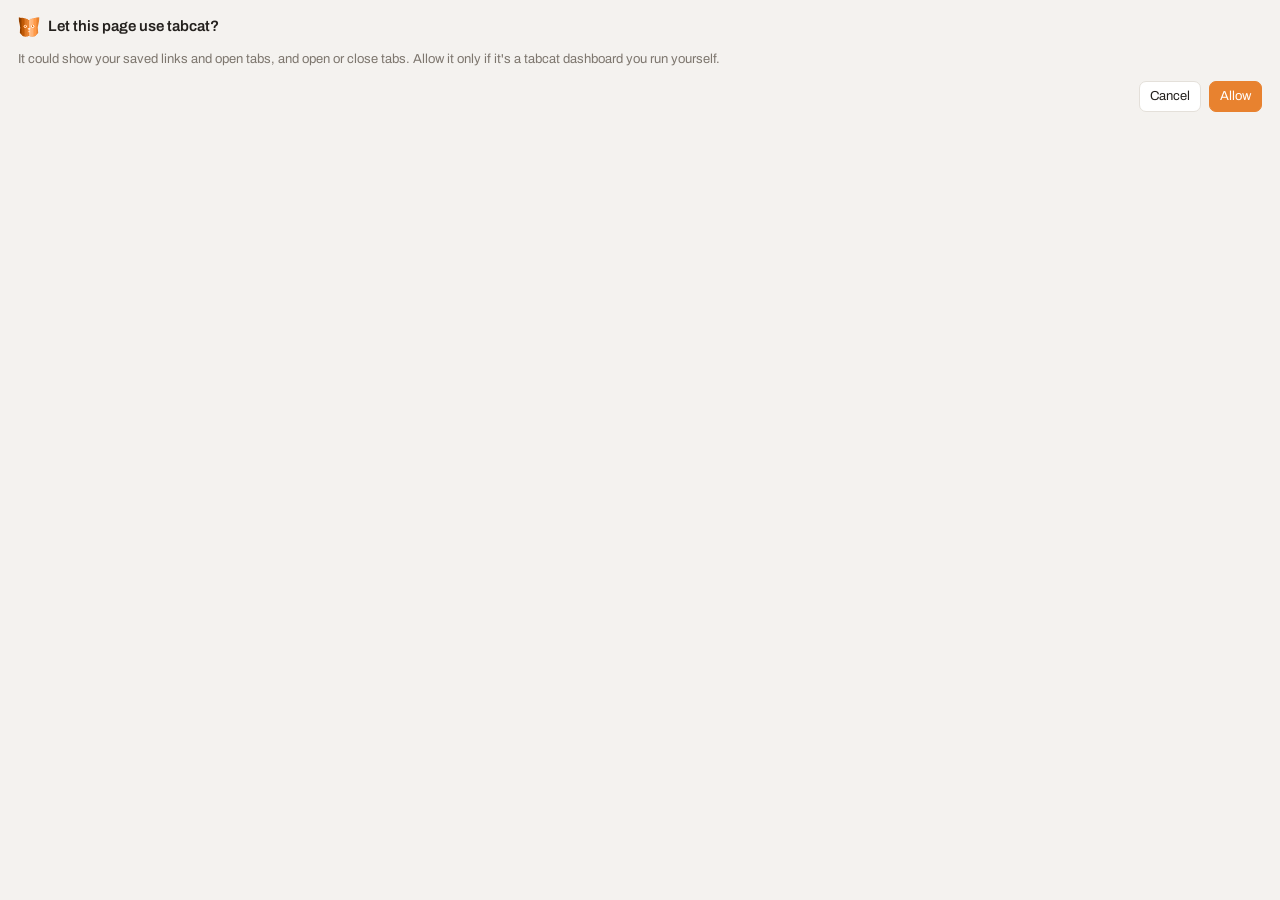
<file: allow.html>
<!doctype html>
<html lang="en">
<head>
  <meta charset="utf-8">
  <title>tabcat</title>
  <link rel="stylesheet" href="https://fonts.googleapis.com/css2?family=Archivo:ital,wght@0,400;0,600;1,400&family=Noto+Sans+JP:wght@400;600&family=Noto+Sans+SC:wght@400;600&display=swap">
  <link rel="stylesheet" href="fonts/pretendard.css">
  <link rel="stylesheet" href="popup.css">
  <link rel="stylesheet" href="connect.css">
  <script src="connect-look.js"></script>
  <script type="module" src="allow.js"></script>
</head>
<body class="connect">
  <form id="form" novalidate>
    <div class="brand"><span class="logo"></span><span data-i18n="allowTitle">Let this page use tabcat?</span></div>
    <p class="allow-origin" id="origin"></p>
    <p class="muted" data-i18n="allowText">It could show your saved links and open tabs, and open or close tabs. Allow it only if it's a tabcat dashboard you run yourself.</p>
    <div class="actions">
      <button type="button" class="btn" id="cancel" data-i18n="connectCancel">Cancel</button>
      <button type="submit" class="btn primary" id="go" data-i18n="allowButton">Allow</button>
    </div>
  </form>
</body>
</html>
</file>
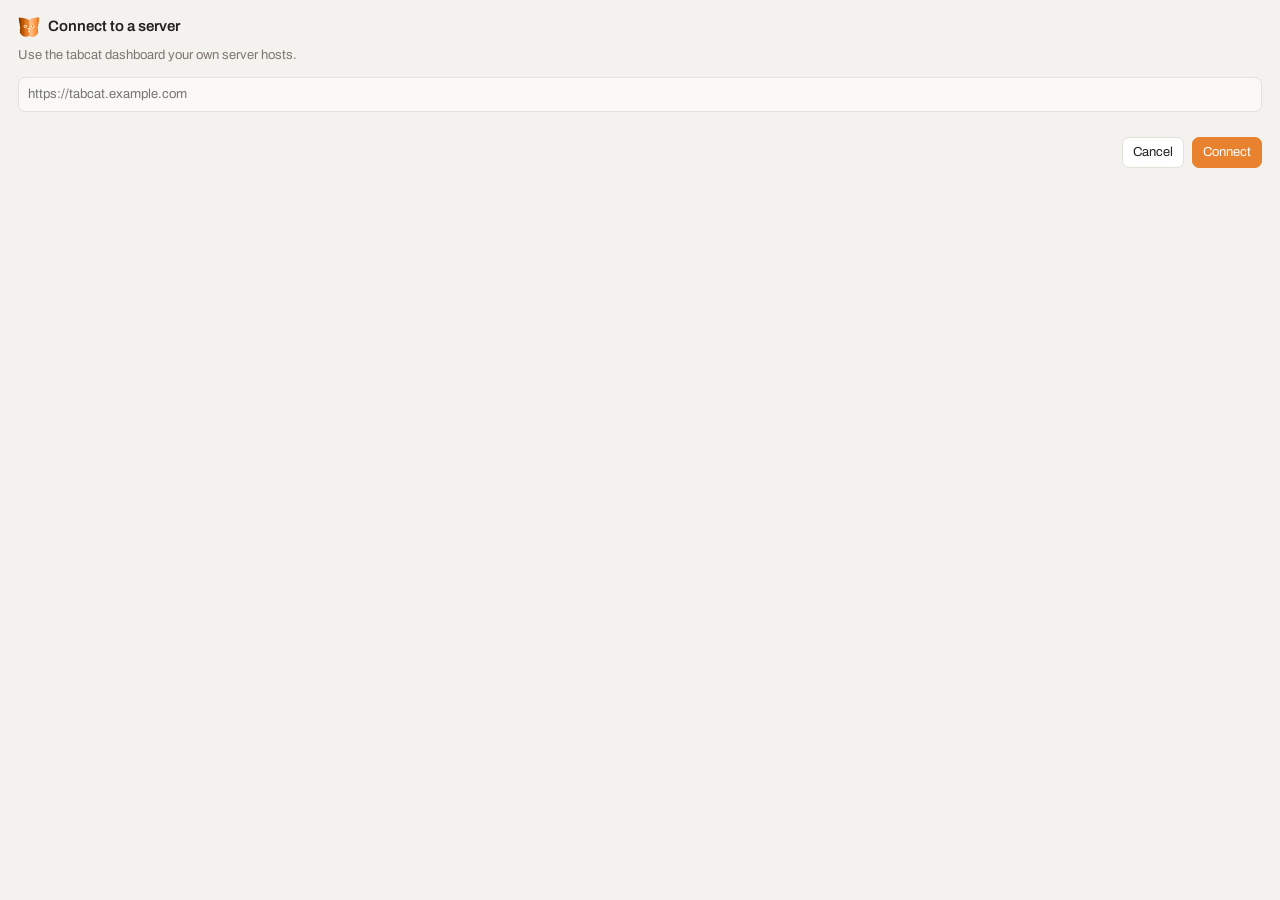
<file: connect.html>
<!doctype html>
<html lang="en">
<head>
  <meta charset="utf-8">
  <title>tabcat</title>
  <link rel="stylesheet" href="https://fonts.googleapis.com/css2?family=Archivo:ital,wght@0,400;0,600;1,400&family=Noto+Sans+JP:wght@400;600&family=Noto+Sans+SC:wght@400;600&display=swap">
  <link rel="stylesheet" href="fonts/pretendard.css">
  <link rel="stylesheet" href="popup.css">
  <link rel="stylesheet" href="connect.css">
  <script src="connect-look.js"></script>
  <script type="module" src="connect.js"></script>
</head>
<body class="connect">
  <form id="form" novalidate>
    <div class="brand"><span class="logo"></span><span data-i18n="connectTitle">Connect to a server</span></div>
    <p class="muted" data-i18n="connectText">Use the tabcat dashboard your own server hosts.</p>
    <input id="address" type="url" autocomplete="url" spellcheck="false" data-i18n-placeholder="connectPlaceholder" placeholder="https://tabcat.example.com">
    <p class="msg" id="msg" role="status"></p>
    <div class="actions">
      <button type="button" class="btn" id="cancel" data-i18n="connectCancel">Cancel</button>
      <button type="submit" class="btn primary" id="go" data-i18n="connectButton">Connect</button>
    </div>
  </form>
</body>
</html>
</file>
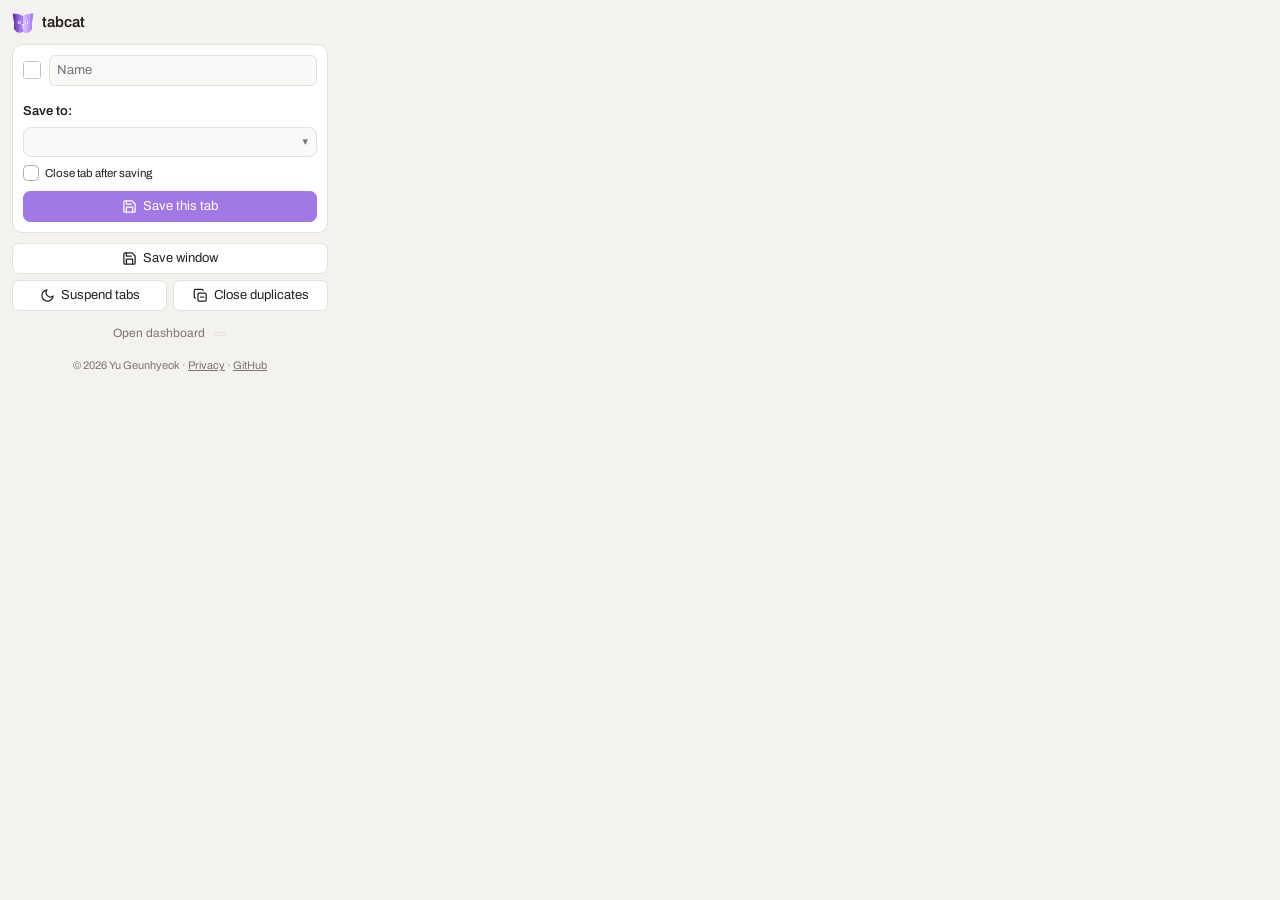
<file: popup.html>
<!doctype html>
<html lang="en">
<head>
  <meta charset="utf-8">
  <title>tabcat</title>
  <!-- same type as the dashboard: Archivo (Latin) + Pretendard scaled to match (Korean), both OFL;
       Japanese and Chinese use the system font (see popup.css) -->
  <link rel="stylesheet" href="https://fonts.googleapis.com/css2?family=Archivo:ital,wght@0,400;0,600;1,400&family=Noto+Sans+JP:wght@400;600&family=Noto+Sans+SC:wght@400;600&display=swap">
  <link rel="stylesheet" href="fonts/pretendard.css">
  <link rel="stylesheet" href="popup.css">
  <script src="popup-look.js"></script>
  <script type="module" src="popup.js"></script>
</head>
<body class="popup">
  <div class="brand"><span class="logo"></span> tabcat</div>

  <section class="card server-card" id="server-card" hidden>
    <p id="server-text"></p>
    <button type="button" class="btn primary wide" id="server-go"></button>
  </section>

  <section class="card" id="save-card">
    <div class="current">
      <img id="cur-icon" alt="">
      <input id="cur-name" placeholder="Name" data-i18n-placeholder="name">
    </div>
    <div class="muted small url" id="cur-url"></div>
    <div class="field small">
      <span class="field-label" data-i18n="saveTo">Save to:</span>
      <button type="button" class="picker-btn" id="target-btn" aria-haspopup="listbox" aria-expanded="false">
        <span class="sym" id="target-sym"></span>
        <span class="picker-main"><span id="target-name"></span><span class="muted" id="target-path"></span></span>
        <span class="chev" aria-hidden="true">▾</span>
      </button>
      <div class="picker-panel" id="target-panel" hidden>
        <input type="search" id="target-search" placeholder="Search groups and folders" data-i18n-placeholder="searchTargets" autocomplete="off">
        <div class="picker-list" id="target-list" role="listbox"></div>
      </div>
    </div>
    <label class="check small"><input type="checkbox" id="close"> <span data-i18n="closeAfter">Close tab after saving</span></label>
    <button class="btn primary wide" id="save-tab"><svg viewBox="0 0 24 24" width="15" height="15" fill="none" stroke="currentColor" stroke-width="2" stroke-linecap="round" stroke-linejoin="round" aria-hidden="true"><path d="M19 21H5a2 2 0 0 1-2-2V5a2 2 0 0 1 2-2h11l5 5v11a2 2 0 0 1-2 2z"/><path d="M17 21v-8H7v8M7 3v5h8"/></svg><span data-i18n="saveTab">Save this tab</span></button>
  </section>

  <div class="grid" id="tools">
    <button class="btn span" id="save-window" title="Save all tabs of this window as a new group" data-i18n-title="saveWindowTip"><svg viewBox="0 0 24 24" width="15" height="15" fill="none" stroke="currentColor" stroke-width="2" stroke-linecap="round" stroke-linejoin="round" aria-hidden="true"><path d="M19 21H5a2 2 0 0 1-2-2V5a2 2 0 0 1 2-2h11l5 5v11a2 2 0 0 1-2 2z"/><path d="M17 21v-8H7v8M7 3v5h8"/></svg><span data-i18n="saveWindow">Save window</span></button>
    <button class="btn" id="suspend" title="Unload inactive tabs from memory" data-i18n-title="suspendTip"><svg viewBox="0 0 24 24" width="15" height="15" fill="none" stroke="currentColor" stroke-width="2" stroke-linecap="round" stroke-linejoin="round" aria-hidden="true"><path d="M21 12.8A9 9 0 1 1 11.2 3a7 7 0 0 0 9.8 9.8z"/></svg><span data-i18n="suspend">Suspend tabs</span><span class="count" id="suspend-n"></span></button>
    <button class="btn" id="dedupe"><svg viewBox="0 0 24 24" width="15" height="15" fill="none" stroke="currentColor" stroke-width="2" stroke-linecap="round" stroke-linejoin="round" aria-hidden="true"><rect x="8" y="8" width="13" height="13" rx="2"/><path d="M4 16a2 2 0 0 1-2-2V4a2 2 0 0 1 2-2h10a2 2 0 0 1 2 2M12 14.5h5"/></svg><span data-i18n="dedupe">Close duplicates</span><span class="count" id="dedupe-n"></span></button>
  </div>
  <button type="button" class="open-line" id="open"><span data-i18n="openDashboard">Open dashboard</span><kbd id="open-key"></kbd></button>
  <p class="muted small" id="msg" hidden><span id="msg-text"></span> <button type="button" class="link-btn" id="msg-undo" hidden data-i18n="undo">Undo</button></p>
  <footer class="foot">© 2026 Yu Geunhyeok · <a href="https://tabcat.ghyeok.com/privacy" target="_blank" rel="noopener" data-i18n="privacy">Privacy</a> · <a href="https://github.com/nda111/tabcat" target="_blank" rel="noopener">GitHub</a></footer>
</body>
</html>
</file>
<file: fonts/pretendard.css>
/* tabcat: Pretendard Variable 1.3.9 dynamic subset (font files served by jsDelivr), renamed and scaled
   with size-adjust: 103% so Korean text sits level with Archivo's Latin letters (108% read too large).
   Regenerate from https://cdn.jsdelivr.net/npm/pretendard@1.3.9/dist/web/variable/pretendardvariable-dynamic-subset.css */
/*
Copyright (c) 2021 Kil Hyung-jin, with Reserved Font Name Pretendard.
https://github.com/orioncactus/pretendard

This Font Software is licensed under the SIL Open Font License, Version 1.1.
This license is copied below, and is also available with a FAQ at:
http://scripts.sil.org/OFL
*/
@font-face {
	size-adjust: 103%;
	font-family: 'Pretendard Adjusted';
	font-style: normal;
	font-display: swap;
	font-weight: 45 920;
	src: url(https://cdn.jsdelivr.net/npm/pretendard@1.3.9/dist/web/variable/woff2-dynamic-subset/PretendardVariable.subset.0.woff2) format('woff2-variations');
	unicode-range: U+f9ca-fa0b, U+ff03-ff05, U+ff07, U+ff0a-ff0b, U+ff0d-ff19, U+ff1b, U+ff1d, U+ff20-ff5b, U+ff5d, U+ffe0-ffe3, U+ffe5-ffe6;
}

@font-face {
	size-adjust: 103%;
	font-family: 'Pretendard Adjusted';
	font-style: normal;
	font-display: swap;
	font-weight: 45 920;
	src: url(https://cdn.jsdelivr.net/npm/pretendard@1.3.9/dist/web/variable/woff2-dynamic-subset/PretendardVariable.subset.1.woff2) format('woff2-variations');
	unicode-range: U+d723-d728, U+d72a-d733, U+d735-d748, U+d74a-d74f, U+d752-d753, U+d755-d757, U+d75a-d75f, U+d762-d764, U+d766-d768, U+d76a-d76b, U+d76d-d76f, U+d771-d787, U+d789-d78b, U+d78d-d78f, U+d791-d797, U+d79a, U+d79c, U+d79e-d7a3, U+f900-f909, U+f90b-f92e;
}

@font-face {
	size-adjust: 103%;
	font-family: 'Pretendard Adjusted';
	font-style: normal;
	font-display: swap;
	font-weight: 45 920;
	src: url(https://cdn.jsdelivr.net/npm/pretendard@1.3.9/dist/web/variable/woff2-dynamic-subset/PretendardVariable.subset.2.woff2) format('woff2-variations');
	unicode-range: U+d679-d68b, U+d68e-d69e, U+d6a0, U+d6a2-d6a7, U+d6a9-d6c3, U+d6c6-d6c7, U+d6c9-d6cb, U+d6cd-d6d3, U+d6d5-d6d6, U+d6d8-d6e3, U+d6e5-d6e7, U+d6e9-d6fb, U+d6fd-d717, U+d719-d71f, U+d721-d722;
}

@font-face {
	size-adjust: 103%;
	font-family: 'Pretendard Adjusted';
	font-style: normal;
	font-display: swap;
	font-weight: 45 920;
	src: url(https://cdn.jsdelivr.net/npm/pretendard@1.3.9/dist/web/variable/woff2-dynamic-subset/PretendardVariable.subset.3.woff2) format('woff2-variations');
	unicode-range: U+d5bc-d5c7, U+d5ca-d5cb, U+d5cd-d5cf, U+d5d1-d5d7, U+d5d9-d5da, U+d5dc, U+d5de-d5e3, U+d5e6-d5e7, U+d5e9-d5eb, U+d5ed-d5f6, U+d5f8, U+d5fa-d5ff, U+d602-d603, U+d605-d607, U+d609-d60f, U+d612-d613, U+d616-d61b, U+d61d-d637, U+d63a-d63b, U+d63d-d63f, U+d641-d647, U+d64a-d64c, U+d64e-d653, U+d656-d657, U+d659-d65b, U+d65d-d666, U+d668, U+d66a-d678;
}

@font-face {
	size-adjust: 103%;
	font-family: 'Pretendard Adjusted';
	font-style: normal;
	font-display: swap;
	font-weight: 45 920;
	src: url(https://cdn.jsdelivr.net/npm/pretendard@1.3.9/dist/web/variable/woff2-dynamic-subset/PretendardVariable.subset.4.woff2) format('woff2-variations');
	unicode-range: U+d507, U+d509-d50b, U+d50d-d513, U+d515-d53b, U+d53e-d53f, U+d541-d543, U+d545-d54c, U+d54e, U+d550, U+d552-d557, U+d55a-d55b, U+d55d-d55f, U+d561-d564, U+d566-d567, U+d56a, U+d56c, U+d56e-d573, U+d576-d577, U+d579-d583, U+d585-d586, U+d58a-d5a4, U+d5a6-d5bb;
}

@font-face {
	size-adjust: 103%;
	font-family: 'Pretendard Adjusted';
	font-style: normal;
	font-display: swap;
	font-weight: 45 920;
	src: url(https://cdn.jsdelivr.net/npm/pretendard@1.3.9/dist/web/variable/woff2-dynamic-subset/PretendardVariable.subset.5.woff2) format('woff2-variations');
	unicode-range: U+d464-d477, U+d47a-d47b, U+d47d-d47f, U+d481-d487, U+d489-d48a, U+d48c, U+d48e-d4e7, U+d4e9-d503, U+d505-d506;
}

@font-face {
	size-adjust: 103%;
	font-family: 'Pretendard Adjusted';
	font-style: normal;
	font-display: swap;
	font-weight: 45 920;
	src: url(https://cdn.jsdelivr.net/npm/pretendard@1.3.9/dist/web/variable/woff2-dynamic-subset/PretendardVariable.subset.6.woff2) format('woff2-variations');
	unicode-range: U+d3bf-d3c7, U+d3ca-d3cf, U+d3d1-d3eb, U+d3ee-d3ef, U+d3f1-d3f3, U+d3f5-d3fb, U+d3fd-d400, U+d402-d45b, U+d45d-d463;
}

@font-face {
	size-adjust: 103%;
	font-family: 'Pretendard Adjusted';
	font-style: normal;
	font-display: swap;
	font-weight: 45 920;
	src: url(https://cdn.jsdelivr.net/npm/pretendard@1.3.9/dist/web/variable/woff2-dynamic-subset/PretendardVariable.subset.7.woff2) format('woff2-variations');
	unicode-range: U+d2ff, U+d302-d304, U+d306-d30b, U+d30f, U+d311-d313, U+d315-d31b, U+d31e, U+d322-d324, U+d326-d327, U+d32a-d32b, U+d32d-d32f, U+d331-d337, U+d339-d33c, U+d33e-d37b, U+d37e-d37f, U+d381-d383, U+d385-d38b, U+d38e-d390, U+d392-d397, U+d39a-d39b, U+d39d-d39f, U+d3a1-d3a7, U+d3a9-d3aa, U+d3ac, U+d3ae-d3b3, U+d3b5-d3b7, U+d3b9-d3bb, U+d3bd-d3be;
}

@font-face {
	size-adjust: 103%;
	font-family: 'Pretendard Adjusted';
	font-style: normal;
	font-display: swap;
	font-weight: 45 920;
	src: url(https://cdn.jsdelivr.net/npm/pretendard@1.3.9/dist/web/variable/woff2-dynamic-subset/PretendardVariable.subset.8.woff2) format('woff2-variations');
	unicode-range: U+d257-d27f, U+d281-d29b, U+d29d-d29f, U+d2a1-d2ab, U+d2ad-d2b7, U+d2ba-d2bb, U+d2bd-d2bf, U+d2c1-d2c7, U+d2c9-d2ef, U+d2f2-d2f3, U+d2f5-d2f7, U+d2f9-d2fe;
}

@font-face {
	size-adjust: 103%;
	font-family: 'Pretendard Adjusted';
	font-style: normal;
	font-display: swap;
	font-weight: 45 920;
	src: url(https://cdn.jsdelivr.net/npm/pretendard@1.3.9/dist/web/variable/woff2-dynamic-subset/PretendardVariable.subset.9.woff2) format('woff2-variations');
	unicode-range: U+d1b4, U+d1b6-d1f3, U+d1f5-d22b, U+d22e-d22f, U+d231-d233, U+d235-d23b, U+d23d-d240, U+d242-d256;
}

@font-face {
	size-adjust: 103%;
	font-family: 'Pretendard Adjusted';
	font-style: normal;
	font-display: swap;
	font-weight: 45 920;
	src: url(https://cdn.jsdelivr.net/npm/pretendard@1.3.9/dist/web/variable/woff2-dynamic-subset/PretendardVariable.subset.10.woff2) format('woff2-variations');
	unicode-range: U+d105-d12f, U+d132-d133, U+d135-d137, U+d139-d13f, U+d141-d142, U+d144, U+d146-d14b, U+d14e-d14f, U+d151-d153, U+d155-d15b, U+d15e-d187, U+d189-d19f, U+d1a2-d1a3, U+d1a5-d1a7, U+d1a9-d1af, U+d1b2-d1b3;
}

@font-face {
	size-adjust: 103%;
	font-family: 'Pretendard Adjusted';
	font-style: normal;
	font-display: swap;
	font-weight: 45 920;
	src: url(https://cdn.jsdelivr.net/npm/pretendard@1.3.9/dist/web/variable/woff2-dynamic-subset/PretendardVariable.subset.11.woff2) format('woff2-variations');
	unicode-range: U+d04b-d04f, U+d051-d057, U+d059-d06b, U+d06d-d06f, U+d071-d073, U+d075-d07b, U+d07e-d0a3, U+d0a6-d0a7, U+d0a9-d0ab, U+d0ad-d0b3, U+d0b6, U+d0b8, U+d0ba-d0bf, U+d0c2-d0c3, U+d0c5-d0c7, U+d0c9-d0cf, U+d0d2, U+d0d6-d0db, U+d0de-d0df, U+d0e1-d0e3, U+d0e5-d0eb, U+d0ee-d0f0, U+d0f2-d104;
}

@font-face {
	size-adjust: 103%;
	font-family: 'Pretendard Adjusted';
	font-style: normal;
	font-display: swap;
	font-weight: 45 920;
	src: url(https://cdn.jsdelivr.net/npm/pretendard@1.3.9/dist/web/variable/woff2-dynamic-subset/PretendardVariable.subset.12.woff2) format('woff2-variations');
	unicode-range: U+cfa2-cfc3, U+cfc5-cfdf, U+cfe2-cfe3, U+cfe5-cfe7, U+cfe9-cff4, U+cff6-cffb, U+cffd-cfff, U+d001-d003, U+d005-d017, U+d019-d033, U+d036-d037, U+d039-d03b, U+d03d-d04a;
}

@font-face {
	size-adjust: 103%;
	font-family: 'Pretendard Adjusted';
	font-style: normal;
	font-display: swap;
	font-weight: 45 920;
	src: url(https://cdn.jsdelivr.net/npm/pretendard@1.3.9/dist/web/variable/woff2-dynamic-subset/PretendardVariable.subset.13.woff2) format('woff2-variations');
	unicode-range: U+cef0-cef3, U+cef6, U+cef9-ceff, U+cf01-cf03, U+cf05-cf07, U+cf09-cf0f, U+cf11-cf12, U+cf14-cf1b, U+cf1d-cf1f, U+cf21-cf2f, U+cf31-cf53, U+cf56-cf57, U+cf59-cf5b, U+cf5d-cf63, U+cf66, U+cf68, U+cf6a-cf6f, U+cf71-cf84, U+cf86-cf8b, U+cf8d-cfa1;
}

@font-face {
	size-adjust: 103%;
	font-family: 'Pretendard Adjusted';
	font-style: normal;
	font-display: swap;
	font-weight: 45 920;
	src: url(https://cdn.jsdelivr.net/npm/pretendard@1.3.9/dist/web/variable/woff2-dynamic-subset/PretendardVariable.subset.14.woff2) format('woff2-variations');
	unicode-range: U+ce3c-ce57, U+ce5a-ce5b, U+ce5d-ce5f, U+ce61-ce67, U+ce6a, U+ce6c, U+ce6e-ce73, U+ce76-ce77, U+ce79-ce7b, U+ce7d-ce83, U+ce85-ce88, U+ce8a-ce8f, U+ce91-ce93, U+ce95-ce97, U+ce99-ce9f, U+cea2, U+cea4-ceab, U+cead-cee3, U+cee6-cee7, U+cee9-ceeb, U+ceed-ceef;
}

@font-face {
	size-adjust: 103%;
	font-family: 'Pretendard Adjusted';
	font-style: normal;
	font-display: swap;
	font-weight: 45 920;
	src: url(https://cdn.jsdelivr.net/npm/pretendard@1.3.9/dist/web/variable/woff2-dynamic-subset/PretendardVariable.subset.15.woff2) format('woff2-variations');
	unicode-range: U+cd92-cd93, U+cd96-cd97, U+cd99-cd9b, U+cd9d-cda3, U+cda6-cda8, U+cdaa-cdaf, U+cdb1-cdc3, U+cdc5-cdcb, U+cdcd-cde7, U+cde9-ce03, U+ce05-ce1f, U+ce22-ce34, U+ce36-ce3b;
}

@font-face {
	size-adjust: 103%;
	font-family: 'Pretendard Adjusted';
	font-style: normal;
	font-display: swap;
	font-weight: 45 920;
	src: url(https://cdn.jsdelivr.net/npm/pretendard@1.3.9/dist/web/variable/woff2-dynamic-subset/PretendardVariable.subset.16.woff2) format('woff2-variations');
	unicode-range: U+ccef-cd07, U+cd0a-cd0b, U+cd0d-cd1a, U+cd1c, U+cd1e-cd2b, U+cd2d-cd5b, U+cd5d-cd77, U+cd79-cd91;
}

@font-face {
	size-adjust: 103%;
	font-family: 'Pretendard Adjusted';
	font-style: normal;
	font-display: swap;
	font-weight: 45 920;
	src: url(https://cdn.jsdelivr.net/npm/pretendard@1.3.9/dist/web/variable/woff2-dynamic-subset/PretendardVariable.subset.17.woff2) format('woff2-variations');
	unicode-range: U+cc3f-cc43, U+cc46-cc47, U+cc49-cc4b, U+cc4d-cc53, U+cc55-cc58, U+cc5a-cc5f, U+cc61-cc97, U+cc9a-cc9b, U+cc9d-cc9f, U+cca1-cca7, U+ccaa, U+ccac, U+ccae-ccb3, U+ccb6-ccb7, U+ccb9-ccbb, U+ccbd-cccf, U+ccd1-cce3, U+cce5-ccee;
}

@font-face {
	size-adjust: 103%;
	font-family: 'Pretendard Adjusted';
	font-style: normal;
	font-display: swap;
	font-weight: 45 920;
	src: url(https://cdn.jsdelivr.net/npm/pretendard@1.3.9/dist/web/variable/woff2-dynamic-subset/PretendardVariable.subset.18.woff2) format('woff2-variations');
	unicode-range: U+cb91-cbd3, U+cbd5-cbe3, U+cbe5-cc0b, U+cc0e-cc0f, U+cc11-cc13, U+cc15-cc1b, U+cc1d-cc20, U+cc23-cc27, U+cc2a-cc2b, U+cc2d, U+cc2f, U+cc31-cc37, U+cc3a, U+cc3c;
}

@font-face {
	size-adjust: 103%;
	font-family: 'Pretendard Adjusted';
	font-style: normal;
	font-display: swap;
	font-weight: 45 920;
	src: url(https://cdn.jsdelivr.net/npm/pretendard@1.3.9/dist/web/variable/woff2-dynamic-subset/PretendardVariable.subset.19.woff2) format('woff2-variations');
	unicode-range: U+caf4-cb47, U+cb4a-cb90;
}

@font-face {
	size-adjust: 103%;
	font-family: 'Pretendard Adjusted';
	font-style: normal;
	font-display: swap;
	font-weight: 45 920;
	src: url(https://cdn.jsdelivr.net/npm/pretendard@1.3.9/dist/web/variable/woff2-dynamic-subset/PretendardVariable.subset.20.woff2) format('woff2-variations');
	unicode-range: U+ca4a-ca4b, U+ca4e-ca4f, U+ca51-ca53, U+ca55-ca5b, U+ca5d-ca60, U+ca62-ca83, U+ca85-cabb, U+cabe-cabf, U+cac1-cac3, U+cac5-cacb, U+cacd-cad0, U+cad2, U+cad4-cad8, U+cada-caf3;
}

@font-face {
	size-adjust: 103%;
	font-family: 'Pretendard Adjusted';
	font-style: normal;
	font-display: swap;
	font-weight: 45 920;
	src: url(https://cdn.jsdelivr.net/npm/pretendard@1.3.9/dist/web/variable/woff2-dynamic-subset/PretendardVariable.subset.21.woff2) format('woff2-variations');
	unicode-range: U+c996-c997, U+c99a-c99c, U+c99e-c9bf, U+c9c2-c9c3, U+c9c5-c9c7, U+c9c9-c9cf, U+c9d2, U+c9d4, U+c9d7-c9d8, U+c9db, U+c9de-c9df, U+c9e1-c9e3, U+c9e5-c9e6, U+c9e8-c9eb, U+c9ee-c9f0, U+c9f2-c9f7, U+c9f9-ca0b, U+ca0d-ca28, U+ca2a-ca49;
}

@font-face {
	size-adjust: 103%;
	font-family: 'Pretendard Adjusted';
	font-style: normal;
	font-display: swap;
	font-weight: 45 920;
	src: url(https://cdn.jsdelivr.net/npm/pretendard@1.3.9/dist/web/variable/woff2-dynamic-subset/PretendardVariable.subset.22.woff2) format('woff2-variations');
	unicode-range: U+c8e9-c8f4, U+c8f6-c8fb, U+c8fe-c8ff, U+c901-c903, U+c905-c90b, U+c90e-c910, U+c912-c917, U+c919-c92b, U+c92d-c94f, U+c951-c953, U+c955-c96b, U+c96d-c973, U+c975-c987, U+c98a-c98b, U+c98d-c98f, U+c991-c995;
}

@font-face {
	size-adjust: 103%;
	font-family: 'Pretendard Adjusted';
	font-style: normal;
	font-display: swap;
	font-weight: 45 920;
	src: url(https://cdn.jsdelivr.net/npm/pretendard@1.3.9/dist/web/variable/woff2-dynamic-subset/PretendardVariable.subset.23.woff2) format('woff2-variations');
	unicode-range: U+c841-c84b, U+c84d-c86f, U+c872-c873, U+c875-c877, U+c879-c87f, U+c882-c884, U+c887-c88a, U+c88d-c8c3, U+c8c5-c8df, U+c8e1-c8e8;
}

@font-face {
	size-adjust: 103%;
	font-family: 'Pretendard Adjusted';
	font-style: normal;
	font-display: swap;
	font-weight: 45 920;
	src: url(https://cdn.jsdelivr.net/npm/pretendard@1.3.9/dist/web/variable/woff2-dynamic-subset/PretendardVariable.subset.24.woff2) format('woff2-variations');
	unicode-range: U+c779-c77b, U+c77e-c782, U+c786, U+c78b, U+c78d, U+c78f, U+c792-c793, U+c795, U+c797, U+c799-c79f, U+c7a2, U+c7a7-c7ab, U+c7ae-c7bb, U+c7bd-c7c0, U+c7c2-c7c7, U+c7c9-c7dc, U+c7de-c7ff, U+c802-c803, U+c805-c807, U+c809, U+c80b-c80f, U+c812, U+c814, U+c817-c81b, U+c81e-c81f, U+c821-c823, U+c825-c82e, U+c830-c837, U+c839-c83b, U+c83d-c840;
}

@font-face {
	size-adjust: 103%;
	font-family: 'Pretendard Adjusted';
	font-style: normal;
	font-display: swap;
	font-weight: 45 920;
	src: url(https://cdn.jsdelivr.net/npm/pretendard@1.3.9/dist/web/variable/woff2-dynamic-subset/PretendardVariable.subset.25.woff2) format('woff2-variations');
	unicode-range: U+c6bb-c6bf, U+c6c2, U+c6c4, U+c6c6-c6cb, U+c6ce-c6cf, U+c6d1-c6d3, U+c6d5-c6db, U+c6dd-c6df, U+c6e1-c6e7, U+c6e9-c6eb, U+c6ed-c6ef, U+c6f1-c6f8, U+c6fa-c703, U+c705-c707, U+c709-c70b, U+c70d-c716, U+c718, U+c71a-c71f, U+c722-c723, U+c725-c727, U+c729-c734, U+c736-c73b, U+c73e-c73f, U+c741-c743, U+c745-c74b, U+c74e-c750, U+c752-c757, U+c759-c773, U+c776-c777;
}

@font-face {
	size-adjust: 103%;
	font-family: 'Pretendard Adjusted';
	font-style: normal;
	font-display: swap;
	font-weight: 45 920;
	src: url(https://cdn.jsdelivr.net/npm/pretendard@1.3.9/dist/web/variable/woff2-dynamic-subset/PretendardVariable.subset.26.woff2) format('woff2-variations');
	unicode-range: U+c5f5-c5fb, U+c5fe, U+c602-c605, U+c607, U+c609-c60f, U+c611-c61a, U+c61c-c623, U+c626-c627, U+c629-c62b, U+c62d, U+c62f-c632, U+c636, U+c638, U+c63a-c63f, U+c642-c643, U+c645-c647, U+c649-c652, U+c656-c65b, U+c65d-c65f, U+c661-c663, U+c665-c677, U+c679-c67b, U+c67d-c693, U+c696-c697, U+c699-c69b, U+c69d-c6a3, U+c6a6, U+c6a8, U+c6aa-c6af, U+c6b2-c6b3, U+c6b5-c6b7, U+c6b9-c6ba;
}

@font-face {
	size-adjust: 103%;
	font-family: 'Pretendard Adjusted';
	font-style: normal;
	font-display: swap;
	font-weight: 45 920;
	src: url(https://cdn.jsdelivr.net/npm/pretendard@1.3.9/dist/web/variable/woff2-dynamic-subset/PretendardVariable.subset.27.woff2) format('woff2-variations');
	unicode-range: U+c517-c527, U+c52a-c52b, U+c52d-c52f, U+c531-c538, U+c53a, U+c53c, U+c53e-c543, U+c546-c547, U+c54b, U+c54d-c552, U+c556, U+c55a-c55b, U+c55d, U+c55f, U+c562-c563, U+c565-c567, U+c569-c56f, U+c572, U+c574, U+c576-c57b, U+c57e-c57f, U+c581-c583, U+c585-c586, U+c588-c58b, U+c58e, U+c590, U+c592-c596, U+c599-c5b3, U+c5b6-c5b7, U+c5ba, U+c5be-c5c3, U+c5ca-c5cb, U+c5cd, U+c5cf, U+c5d2-c5d3, U+c5d5-c5d7, U+c5d9-c5df, U+c5e1-c5e2, U+c5e4, U+c5e6-c5eb, U+c5ef, U+c5f1-c5f3;
}

@font-face {
	size-adjust: 103%;
	font-family: 'Pretendard Adjusted';
	font-style: normal;
	font-display: swap;
	font-weight: 45 920;
	src: url(https://cdn.jsdelivr.net/npm/pretendard@1.3.9/dist/web/variable/woff2-dynamic-subset/PretendardVariable.subset.28.woff2) format('woff2-variations');
	unicode-range: U+c475-c4ef, U+c4f2-c4f3, U+c4f5-c4f7, U+c4f9-c4ff, U+c502-c50b, U+c50d-c516;
}

@font-face {
	size-adjust: 103%;
	font-family: 'Pretendard Adjusted';
	font-style: normal;
	font-display: swap;
	font-weight: 45 920;
	src: url(https://cdn.jsdelivr.net/npm/pretendard@1.3.9/dist/web/variable/woff2-dynamic-subset/PretendardVariable.subset.29.woff2) format('woff2-variations');
	unicode-range: U+c3d0-c3d7, U+c3da-c3db, U+c3dd-c3de, U+c3e1-c3ec, U+c3ee-c3f3, U+c3f5-c42b, U+c42d-c463, U+c466-c474;
}

@font-face {
	size-adjust: 103%;
	font-family: 'Pretendard Adjusted';
	font-style: normal;
	font-display: swap;
	font-weight: 45 920;
	src: url(https://cdn.jsdelivr.net/npm/pretendard@1.3.9/dist/web/variable/woff2-dynamic-subset/PretendardVariable.subset.30.woff2) format('woff2-variations');
	unicode-range: U+c32b-c367, U+c36a-c36b, U+c36d-c36f, U+c371-c377, U+c37a-c37b, U+c37e-c383, U+c385-c387, U+c389-c3cf;
}

@font-face {
	size-adjust: 103%;
	font-family: 'Pretendard Adjusted';
	font-style: normal;
	font-display: swap;
	font-weight: 45 920;
	src: url(https://cdn.jsdelivr.net/npm/pretendard@1.3.9/dist/web/variable/woff2-dynamic-subset/PretendardVariable.subset.31.woff2) format('woff2-variations');
	unicode-range: U+c26a-c26b, U+c26d-c26f, U+c271-c273, U+c275-c27b, U+c27e-c287, U+c289-c28f, U+c291-c297, U+c299-c29a, U+c29c-c2a3, U+c2a5-c2a7, U+c2a9-c2ab, U+c2ad-c2b3, U+c2b6, U+c2b8, U+c2ba-c2bb, U+c2bd-c2db, U+c2de-c2df, U+c2e1-c2e2, U+c2e5-c2ea, U+c2ee, U+c2f0, U+c2f2-c2f5, U+c2f7, U+c2fa-c2fb, U+c2fd-c2ff, U+c301-c307, U+c309-c30c, U+c30e-c312, U+c315-c323, U+c325-c328, U+c32a;
}

@font-face {
	size-adjust: 103%;
	font-family: 'Pretendard Adjusted';
	font-style: normal;
	font-display: swap;
	font-weight: 45 920;
	src: url(https://cdn.jsdelivr.net/npm/pretendard@1.3.9/dist/web/variable/woff2-dynamic-subset/PretendardVariable.subset.32.woff2) format('woff2-variations');
	unicode-range: U+c1bc-c1c3, U+c1c5-c1df, U+c1e1-c1fb, U+c1fd-c203, U+c205-c20c, U+c20e, U+c210-c217, U+c21a-c21b, U+c21d-c21e, U+c221-c227, U+c229-c22a, U+c22c, U+c22e, U+c230, U+c233-c24f, U+c251-c257, U+c259-c269;
}

@font-face {
	size-adjust: 103%;
	font-family: 'Pretendard Adjusted';
	font-style: normal;
	font-display: swap;
	font-weight: 45 920;
	src: url(https://cdn.jsdelivr.net/npm/pretendard@1.3.9/dist/web/variable/woff2-dynamic-subset/PretendardVariable.subset.33.woff2) format('woff2-variations');
	unicode-range: U+c101-c11b, U+c11f, U+c121-c123, U+c125-c12b, U+c12e, U+c132-c137, U+c13a-c13b, U+c13d-c13f, U+c141-c147, U+c14a, U+c14c-c153, U+c155-c157, U+c159-c15b, U+c15d-c166, U+c169-c16f, U+c171-c177, U+c179-c18b, U+c18e-c18f, U+c191-c193, U+c195-c19b, U+c19d-c19e, U+c1a0, U+c1a2-c1a4, U+c1a6-c1bb;
}

@font-face {
	size-adjust: 103%;
	font-family: 'Pretendard Adjusted';
	font-style: normal;
	font-display: swap;
	font-weight: 45 920;
	src: url(https://cdn.jsdelivr.net/npm/pretendard@1.3.9/dist/web/variable/woff2-dynamic-subset/PretendardVariable.subset.34.woff2) format('woff2-variations');
	unicode-range: U+c049-c057, U+c059-c05b, U+c05d-c05f, U+c061-c067, U+c069-c08f, U+c091-c0ab, U+c0ae-c0af, U+c0b1-c0b3, U+c0b5, U+c0b7-c0bb, U+c0be, U+c0c2-c0c7, U+c0ca-c0cb, U+c0cd-c0cf, U+c0d1-c0d7, U+c0d9-c0da, U+c0dc, U+c0de-c0e3, U+c0e5-c0eb, U+c0ed-c0f3, U+c0f6, U+c0f8, U+c0fa-c0ff;
}

@font-face {
	size-adjust: 103%;
	font-family: 'Pretendard Adjusted';
	font-style: normal;
	font-display: swap;
	font-weight: 45 920;
	src: url(https://cdn.jsdelivr.net/npm/pretendard@1.3.9/dist/web/variable/woff2-dynamic-subset/PretendardVariable.subset.35.woff2) format('woff2-variations');
	unicode-range: U+bfa7-bfaf, U+bfb1-bfc4, U+bfc6-bfcb, U+bfce-bfcf, U+bfd1-bfd3, U+bfd5-bfdb, U+bfdd-c048;
}

@font-face {
	size-adjust: 103%;
	font-family: 'Pretendard Adjusted';
	font-style: normal;
	font-display: swap;
	font-weight: 45 920;
	src: url(https://cdn.jsdelivr.net/npm/pretendard@1.3.9/dist/web/variable/woff2-dynamic-subset/PretendardVariable.subset.36.woff2) format('woff2-variations');
	unicode-range: U+bf07, U+bf09-bf3f, U+bf41-bf4f, U+bf52-bf54, U+bf56-bfa6;
}

@font-face {
	size-adjust: 103%;
	font-family: 'Pretendard Adjusted';
	font-style: normal;
	font-display: swap;
	font-weight: 45 920;
	src: url(https://cdn.jsdelivr.net/npm/pretendard@1.3.9/dist/web/variable/woff2-dynamic-subset/PretendardVariable.subset.37.woff2) format('woff2-variations');
	unicode-range: U+be56, U+be58, U+be5c-be5f, U+be62-be63, U+be65-be67, U+be69-be74, U+be76-be7b, U+be7e-be7f, U+be81-be8e, U+be90, U+be92-bea7, U+bea9-becf, U+bed2-bed3, U+bed5-bed6, U+bed9-bee3, U+bee6-bf06;
}

@font-face {
	size-adjust: 103%;
	font-family: 'Pretendard Adjusted';
	font-style: normal;
	font-display: swap;
	font-weight: 45 920;
	src: url(https://cdn.jsdelivr.net/npm/pretendard@1.3.9/dist/web/variable/woff2-dynamic-subset/PretendardVariable.subset.38.woff2) format('woff2-variations');
	unicode-range: U+bdb0-bdd3, U+bdd5-bdef, U+bdf1-be0b, U+be0d-be0f, U+be11-be13, U+be15-be43, U+be46-be47, U+be49-be4b, U+be4d-be53;
}

@font-face {
	size-adjust: 103%;
	font-family: 'Pretendard Adjusted';
	font-style: normal;
	font-display: swap;
	font-weight: 45 920;
	src: url(https://cdn.jsdelivr.net/npm/pretendard@1.3.9/dist/web/variable/woff2-dynamic-subset/PretendardVariable.subset.39.woff2) format('woff2-variations');
	unicode-range: U+bd03, U+bd06, U+bd08, U+bd0a-bd0f, U+bd11-bd22, U+bd25-bd47, U+bd49-bd58, U+bd5a-bd7f, U+bd82-bd83, U+bd85-bd87, U+bd8a-bd8f, U+bd91-bd92, U+bd94, U+bd96-bd98, U+bd9a-bdaf;
}

@font-face {
	size-adjust: 103%;
	font-family: 'Pretendard Adjusted';
	font-style: normal;
	font-display: swap;
	font-weight: 45 920;
	src: url(https://cdn.jsdelivr.net/npm/pretendard@1.3.9/dist/web/variable/woff2-dynamic-subset/PretendardVariable.subset.40.woff2) format('woff2-variations');
	unicode-range: U+bc4e-bc83, U+bc86-bc87, U+bc89-bc8b, U+bc8d-bc93, U+bc96, U+bc98, U+bc9b-bc9f, U+bca2-bca3, U+bca5-bca7, U+bca9-bcb2, U+bcb4-bcbb, U+bcbe-bcbf, U+bcc1-bcc3, U+bcc5-bccc, U+bcce-bcd0, U+bcd2-bcd4, U+bcd6-bcf3, U+bcf7, U+bcf9-bcfb, U+bcfd-bd02;
}

@font-face {
	size-adjust: 103%;
	font-family: 'Pretendard Adjusted';
	font-style: normal;
	font-display: swap;
	font-weight: 45 920;
	src: url(https://cdn.jsdelivr.net/npm/pretendard@1.3.9/dist/web/variable/woff2-dynamic-subset/PretendardVariable.subset.41.woff2) format('woff2-variations');
	unicode-range: U+bb90-bba3, U+bba5-bbab, U+bbad-bbbf, U+bbc1-bbf7, U+bbfa-bbfb, U+bbfd-bbfe, U+bc01-bc07, U+bc09-bc0a, U+bc0e, U+bc10, U+bc12-bc13, U+bc17, U+bc19-bc1a, U+bc1e, U+bc20-bc23, U+bc26, U+bc28, U+bc2a-bc2c, U+bc2e-bc2f, U+bc32-bc33, U+bc35-bc37, U+bc39-bc3f, U+bc41-bc42, U+bc44, U+bc46-bc48, U+bc4a-bc4d;
}

@font-face {
	size-adjust: 103%;
	font-family: 'Pretendard Adjusted';
	font-style: normal;
	font-display: swap;
	font-weight: 45 920;
	src: url(https://cdn.jsdelivr.net/npm/pretendard@1.3.9/dist/web/variable/woff2-dynamic-subset/PretendardVariable.subset.42.woff2) format('woff2-variations');
	unicode-range: U+bae6-bafb, U+bafd-bb17, U+bb19-bb33, U+bb37, U+bb39-bb3a, U+bb3d-bb43, U+bb45-bb46, U+bb48, U+bb4a-bb4f, U+bb51-bb53, U+bb55-bb57, U+bb59-bb62, U+bb64-bb8f;
}

@font-face {
	size-adjust: 103%;
	font-family: 'Pretendard Adjusted';
	font-style: normal;
	font-display: swap;
	font-weight: 45 920;
	src: url(https://cdn.jsdelivr.net/npm/pretendard@1.3.9/dist/web/variable/woff2-dynamic-subset/PretendardVariable.subset.43.woff2) format('woff2-variations');
	unicode-range: U+ba30-ba37, U+ba3a-ba3b, U+ba3d-ba3f, U+ba41-ba47, U+ba49-ba4a, U+ba4c, U+ba4e-ba53, U+ba56-ba57, U+ba59-ba5b, U+ba5d-ba63, U+ba65-ba66, U+ba68-ba6f, U+ba71-ba73, U+ba75-ba77, U+ba79-ba84, U+ba86, U+ba88-baa7, U+baaa, U+baad-baaf, U+bab1-bab7, U+baba, U+babc, U+babe-bae5;
}

@font-face {
	size-adjust: 103%;
	font-family: 'Pretendard Adjusted';
	font-style: normal;
	font-display: swap;
	font-weight: 45 920;
	src: url(https://cdn.jsdelivr.net/npm/pretendard@1.3.9/dist/web/variable/woff2-dynamic-subset/PretendardVariable.subset.44.woff2) format('woff2-variations');
	unicode-range: U+b96e-b973, U+b976-b977, U+b979-b97b, U+b97d-b983, U+b986, U+b988, U+b98a-b98d, U+b98f-b9ab, U+b9ae-b9af, U+b9b1-b9b3, U+b9b5-b9bb, U+b9be, U+b9c0, U+b9c2-b9c7, U+b9ca-b9cb, U+b9cd, U+b9d2-b9d7, U+b9da, U+b9dc, U+b9df-b9e0, U+b9e2, U+b9e6-b9e7, U+b9e9-b9f3, U+b9f6, U+b9f8, U+b9fb-ba2f;
}

@font-face {
	size-adjust: 103%;
	font-family: 'Pretendard Adjusted';
	font-style: normal;
	font-display: swap;
	font-weight: 45 920;
	src: url(https://cdn.jsdelivr.net/npm/pretendard@1.3.9/dist/web/variable/woff2-dynamic-subset/PretendardVariable.subset.45.woff2) format('woff2-variations');
	unicode-range: U+b8bf-b8cb, U+b8cd-b8e0, U+b8e2-b8e7, U+b8ea-b8eb, U+b8ed-b8ef, U+b8f1-b8f7, U+b8fa, U+b8fc, U+b8fe-b903, U+b905-b917, U+b919-b91f, U+b921-b93b, U+b93d-b957, U+b95a-b95b, U+b95d-b95f, U+b961-b967, U+b969-b96c;
}

@font-face {
	size-adjust: 103%;
	font-family: 'Pretendard Adjusted';
	font-style: normal;
	font-display: swap;
	font-weight: 45 920;
	src: url(https://cdn.jsdelivr.net/npm/pretendard@1.3.9/dist/web/variable/woff2-dynamic-subset/PretendardVariable.subset.46.woff2) format('woff2-variations');
	unicode-range: U+b80d-b80f, U+b811-b817, U+b81a, U+b81c-b823, U+b826-b827, U+b829-b82b, U+b82d-b833, U+b836, U+b83a-b83f, U+b841-b85b, U+b85e-b85f, U+b861-b863, U+b865-b86b, U+b86e, U+b870, U+b872-b8af, U+b8b1-b8be;
}

@font-face {
	size-adjust: 103%;
	font-family: 'Pretendard Adjusted';
	font-style: normal;
	font-display: swap;
	font-weight: 45 920;
	src: url(https://cdn.jsdelivr.net/npm/pretendard@1.3.9/dist/web/variable/woff2-dynamic-subset/PretendardVariable.subset.47.woff2) format('woff2-variations');
	unicode-range: U+b74d-b75f, U+b761-b763, U+b765-b774, U+b776-b77b, U+b77e-b77f, U+b781-b783, U+b785-b78b, U+b78e, U+b792-b796, U+b79a-b79b, U+b79d-b7a7, U+b7aa, U+b7ae-b7b3, U+b7b6-b7c8, U+b7ca-b7eb, U+b7ee-b7ef, U+b7f1-b7f3, U+b7f5-b7fb, U+b7fe, U+b802-b806, U+b80a-b80b;
}

@font-face {
	size-adjust: 103%;
	font-family: 'Pretendard Adjusted';
	font-style: normal;
	font-display: swap;
	font-weight: 45 920;
	src: url(https://cdn.jsdelivr.net/npm/pretendard@1.3.9/dist/web/variable/woff2-dynamic-subset/PretendardVariable.subset.48.woff2) format('woff2-variations');
	unicode-range: U+b6a7-b6aa, U+b6ac-b6b0, U+b6b2-b6ef, U+b6f1-b727, U+b72a-b72b, U+b72d-b72e, U+b731-b737, U+b739-b73a, U+b73c-b743, U+b745-b74c;
}

@font-face {
	size-adjust: 103%;
	font-family: 'Pretendard Adjusted';
	font-style: normal;
	font-display: swap;
	font-weight: 45 920;
	src: url(https://cdn.jsdelivr.net/npm/pretendard@1.3.9/dist/web/variable/woff2-dynamic-subset/PretendardVariable.subset.49.woff2) format('woff2-variations');
	unicode-range: U+b605-b60f, U+b612-b617, U+b619-b624, U+b626-b69b, U+b69e-b6a3, U+b6a5-b6a6;
}

@font-face {
	size-adjust: 103%;
	font-family: 'Pretendard Adjusted';
	font-style: normal;
	font-display: swap;
	font-weight: 45 920;
	src: url(https://cdn.jsdelivr.net/npm/pretendard@1.3.9/dist/web/variable/woff2-dynamic-subset/PretendardVariable.subset.50.woff2) format('woff2-variations');
	unicode-range: U+b55f, U+b562-b583, U+b585-b59f, U+b5a2-b5a3, U+b5a5-b5a7, U+b5a9-b5b2, U+b5b5-b5ba, U+b5bd-b604;
}

@font-face {
	size-adjust: 103%;
	font-family: 'Pretendard Adjusted';
	font-style: normal;
	font-display: swap;
	font-weight: 45 920;
	src: url(https://cdn.jsdelivr.net/npm/pretendard@1.3.9/dist/web/variable/woff2-dynamic-subset/PretendardVariable.subset.51.woff2) format('woff2-variations');
	unicode-range: U+b4a5-b4b6, U+b4b8-b4bf, U+b4c1-b4c7, U+b4c9-b4db, U+b4de-b4df, U+b4e1-b4e2, U+b4e5-b4eb, U+b4ee, U+b4f0, U+b4f2-b513, U+b516-b517, U+b519-b51a, U+b51d-b523, U+b526, U+b528, U+b52b-b52f, U+b532-b533, U+b535-b537, U+b539-b53f, U+b541-b544, U+b546-b54b, U+b54d-b54f, U+b551-b55b, U+b55d-b55e;
}

@font-face {
	size-adjust: 103%;
	font-family: 'Pretendard Adjusted';
	font-style: normal;
	font-display: swap;
	font-weight: 45 920;
	src: url(https://cdn.jsdelivr.net/npm/pretendard@1.3.9/dist/web/variable/woff2-dynamic-subset/PretendardVariable.subset.52.woff2) format('woff2-variations');
	unicode-range: U+b3f8-b3fb, U+b3fd-b40f, U+b411-b417, U+b419-b41b, U+b41d-b41f, U+b421-b427, U+b42a-b42b, U+b42d-b44f, U+b452-b453, U+b455-b457, U+b459-b45f, U+b462-b464, U+b466-b46b, U+b46d-b47f, U+b481-b4a3;
}

@font-face {
	size-adjust: 103%;
	font-family: 'Pretendard Adjusted';
	font-style: normal;
	font-display: swap;
	font-weight: 45 920;
	src: url(https://cdn.jsdelivr.net/npm/pretendard@1.3.9/dist/web/variable/woff2-dynamic-subset/PretendardVariable.subset.53.woff2) format('woff2-variations');
	unicode-range: U+b342-b353, U+b356-b357, U+b359-b35b, U+b35d-b35e, U+b360-b363, U+b366, U+b368, U+b36a-b36d, U+b36f, U+b372-b373, U+b375-b377, U+b379-b37f, U+b381-b382, U+b384, U+b386-b38b, U+b38d-b3c3, U+b3c6-b3c7, U+b3c9-b3ca, U+b3cd-b3d3, U+b3d6, U+b3d8, U+b3da-b3f7;
}

@font-face {
	size-adjust: 103%;
	font-family: 'Pretendard Adjusted';
	font-style: normal;
	font-display: swap;
	font-weight: 45 920;
	src: url(https://cdn.jsdelivr.net/npm/pretendard@1.3.9/dist/web/variable/woff2-dynamic-subset/PretendardVariable.subset.54.woff2) format('woff2-variations');
	unicode-range: U+b27c-b283, U+b285-b28f, U+b292-b293, U+b295-b297, U+b29a-b29f, U+b2a1-b2a4, U+b2a7-b2a9, U+b2ab, U+b2ad-b2c7, U+b2ca-b2cb, U+b2cd-b2cf, U+b2d1-b2d7, U+b2da, U+b2dc, U+b2de-b2e3, U+b2e7, U+b2e9-b2ea, U+b2ef-b2f3, U+b2f6, U+b2f8, U+b2fa-b2fb, U+b2fd-b2fe, U+b302-b303, U+b305-b307, U+b309-b30f, U+b312, U+b316-b31b, U+b31d-b341;
}

@font-face {
	size-adjust: 103%;
	font-family: 'Pretendard Adjusted';
	font-style: normal;
	font-display: swap;
	font-weight: 45 920;
	src: url(https://cdn.jsdelivr.net/npm/pretendard@1.3.9/dist/web/variable/woff2-dynamic-subset/PretendardVariable.subset.55.woff2) format('woff2-variations');
	unicode-range: U+b1d6-b1e7, U+b1e9-b1fc, U+b1fe-b203, U+b206-b207, U+b209-b20b, U+b20d-b213, U+b216-b21f, U+b221-b257, U+b259-b273, U+b275-b27b;
}

@font-face {
	size-adjust: 103%;
	font-family: 'Pretendard Adjusted';
	font-style: normal;
	font-display: swap;
	font-weight: 45 920;
	src: url(https://cdn.jsdelivr.net/npm/pretendard@1.3.9/dist/web/variable/woff2-dynamic-subset/PretendardVariable.subset.56.woff2) format('woff2-variations');
	unicode-range: U+b120-b122, U+b126-b127, U+b129-b12b, U+b12d-b133, U+b136, U+b138, U+b13a-b13f, U+b142-b143, U+b145-b14f, U+b151-b153, U+b156-b157, U+b159-b177, U+b17a-b17b, U+b17d-b17f, U+b181-b187, U+b189-b18c, U+b18e-b191, U+b195-b1a7, U+b1a9-b1cb, U+b1cd-b1d5;
}

@font-face {
	size-adjust: 103%;
	font-family: 'Pretendard Adjusted';
	font-style: normal;
	font-display: swap;
	font-weight: 45 920;
	src: url(https://cdn.jsdelivr.net/npm/pretendard@1.3.9/dist/web/variable/woff2-dynamic-subset/PretendardVariable.subset.57.woff2) format('woff2-variations');
	unicode-range: U+b05f-b07b, U+b07e-b07f, U+b081-b083, U+b085-b08b, U+b08d-b097, U+b09b, U+b09d-b09f, U+b0a2-b0a7, U+b0aa, U+b0b0, U+b0b2, U+b0b6-b0b7, U+b0b9-b0bb, U+b0bd-b0c3, U+b0c6-b0c7, U+b0ca-b0cf, U+b0d1-b0df, U+b0e1-b0e4, U+b0e6-b107, U+b10a-b10b, U+b10d-b10f, U+b111-b112, U+b114-b117, U+b119-b11a, U+b11c-b11f;
}

@font-face {
	size-adjust: 103%;
	font-family: 'Pretendard Adjusted';
	font-style: normal;
	font-display: swap;
	font-weight: 45 920;
	src: url(https://cdn.jsdelivr.net/npm/pretendard@1.3.9/dist/web/variable/woff2-dynamic-subset/PretendardVariable.subset.58.woff2) format('woff2-variations');
	unicode-range: U+afac-afb7, U+afba-afbb, U+afbd-afbf, U+afc1-afc6, U+afca-afcc, U+afce-afd3, U+afd5-afe7, U+afe9-afef, U+aff1-b00b, U+b00d-b00f, U+b011-b013, U+b015-b01b, U+b01d-b027, U+b029-b043, U+b045-b047, U+b049, U+b04b, U+b04d-b052, U+b055-b056, U+b058-b05c, U+b05e;
}

@font-face {
	size-adjust: 103%;
	font-family: 'Pretendard Adjusted';
	font-style: normal;
	font-display: swap;
	font-weight: 45 920;
	src: url(https://cdn.jsdelivr.net/npm/pretendard@1.3.9/dist/web/variable/woff2-dynamic-subset/PretendardVariable.subset.59.woff2) format('woff2-variations');
	unicode-range: U+af03-af07, U+af09-af2b, U+af2e-af33, U+af35-af3b, U+af3e-af40, U+af44-af47, U+af4a-af5c, U+af5e-af63, U+af65-af7f, U+af81-afab;
}

@font-face {
	size-adjust: 103%;
	font-family: 'Pretendard Adjusted';
	font-style: normal;
	font-display: swap;
	font-weight: 45 920;
	src: url(https://cdn.jsdelivr.net/npm/pretendard@1.3.9/dist/web/variable/woff2-dynamic-subset/PretendardVariable.subset.60.woff2) format('woff2-variations');
	unicode-range: U+ae56-ae5b, U+ae5e-ae60, U+ae62-ae64, U+ae66-ae67, U+ae69-ae6b, U+ae6d-ae83, U+ae85-aebb, U+aebf, U+aec1-aec3, U+aec5-aecb, U+aece, U+aed0, U+aed2-aed7, U+aed9-aef3, U+aef5-af02;
}

@font-face {
	size-adjust: 103%;
	font-family: 'Pretendard Adjusted';
	font-style: normal;
	font-display: swap;
	font-weight: 45 920;
	src: url(https://cdn.jsdelivr.net/npm/pretendard@1.3.9/dist/web/variable/woff2-dynamic-subset/PretendardVariable.subset.61.woff2) format('woff2-variations');
	unicode-range: U+ad9c-ada3, U+ada5-adbf, U+adc1-adc3, U+adc5-adc7, U+adc9-add2, U+add4-addb, U+addd-addf, U+ade1-ade3, U+ade5-adf7, U+adfa-adfb, U+adfd-adff, U+ae02-ae07, U+ae0a, U+ae0c, U+ae0e-ae13, U+ae15-ae2f, U+ae31-ae33, U+ae35-ae37, U+ae39-ae3f, U+ae42, U+ae44, U+ae46-ae49, U+ae4b, U+ae4f, U+ae51-ae53, U+ae55;
}

@font-face {
	size-adjust: 103%;
	font-family: 'Pretendard Adjusted';
	font-style: normal;
	font-display: swap;
	font-weight: 45 920;
	src: url(https://cdn.jsdelivr.net/npm/pretendard@1.3.9/dist/web/variable/woff2-dynamic-subset/PretendardVariable.subset.62.woff2) format('woff2-variations');
	unicode-range: U+ace2-ace3, U+ace5-ace6, U+ace9-acef, U+acf2, U+acf4, U+acf7-acfb, U+acfe-acff, U+ad01-ad03, U+ad05-ad0b, U+ad0d-ad10, U+ad12-ad1b, U+ad1d-ad33, U+ad35-ad48, U+ad4a-ad4f, U+ad51-ad6b, U+ad6e-ad6f, U+ad71-ad72, U+ad77-ad7c, U+ad7e, U+ad80, U+ad82-ad87, U+ad89-ad8b, U+ad8d-ad8f, U+ad91-ad9b;
}

@font-face {
	size-adjust: 103%;
	font-family: 'Pretendard Adjusted';
	font-style: normal;
	font-display: swap;
	font-weight: 45 920;
	src: url(https://cdn.jsdelivr.net/npm/pretendard@1.3.9/dist/web/variable/woff2-dynamic-subset/PretendardVariable.subset.63.woff2) format('woff2-variations');
	unicode-range: U+ac25-ac2c, U+ac2e, U+ac30, U+ac32-ac37, U+ac39-ac3f, U+ac41-ac4c, U+ac4e-ac6f, U+ac72-ac73, U+ac75-ac76, U+ac79-ac7f, U+ac82, U+ac84-ac88, U+ac8a-ac8b, U+ac8d-ac8f, U+ac91-ac93, U+ac95-ac9b, U+ac9d-ac9e, U+aca1-aca7, U+acab, U+acad-acaf, U+acb1-acb7, U+acba-acbb, U+acbe-acc0, U+acc2-acc3, U+acc5-acdf;
}

@font-face {
	size-adjust: 103%;
	font-family: 'Pretendard Adjusted';
	font-style: normal;
	font-display: swap;
	font-weight: 45 920;
	src: url(https://cdn.jsdelivr.net/npm/pretendard@1.3.9/dist/web/variable/woff2-dynamic-subset/PretendardVariable.subset.64.woff2) format('woff2-variations');
	unicode-range: U+99df, U+99ed, U+99f1, U+99ff, U+9a01, U+9a08, U+9a0e-9a0f, U+9a19, U+9a2b, U+9a30, U+9a36-9a37, U+9a40, U+9a43, U+9a45, U+9a4d, U+9a55, U+9a57, U+9a5a-9a5b, U+9a5f, U+9a62, U+9a65, U+9a69-9a6a, U+9aa8, U+9ab8, U+9ad3, U+9ae5, U+9aee, U+9b1a, U+9b27, U+9b2a, U+9b31, U+9b3c, U+9b41-9b45, U+9b4f, U+9b54, U+9b5a, U+9b6f, U+9b8e, U+9b91, U+9b9f, U+9bab, U+9bae, U+9bc9, U+9bd6, U+9be4, U+9be8, U+9c0d, U+9c10, U+9c12, U+9c15, U+9c25, U+9c32, U+9c3b, U+9c47, U+9c49, U+9c57, U+9ce5, U+9ce7, U+9ce9, U+9cf3-9cf4, U+9cf6, U+9d09, U+9d1b, U+9d26, U+9d28, U+9d3b, U+9d51, U+9d5d, U+9d60-9d61, U+9d6c, U+9d72, U+9da9, U+9daf, U+9db4, U+9dc4, U+9dd7, U+9df2, U+9df8-9dfa, U+9e1a, U+9e1e, U+9e75, U+9e79, U+9e7d, U+9e7f, U+9e92-9e93, U+9e97, U+9e9d, U+9e9f, U+9ea5, U+9eb4-9eb5, U+9ebb, U+9ebe, U+9ec3, U+9ecd-9ece, U+9ed4, U+9ed8, U+9edb-9edc, U+9ede, U+9ee8, U+9ef4, U+9f07-9f08, U+9f0e, U+9f13, U+9f20, U+9f3b, U+9f4a-9f4b, U+9f4e, U+9f52, U+9f5f, U+9f61, U+9f67, U+9f6a, U+9f6c, U+9f77, U+9f8d, U+9f90, U+9f95, U+9f9c, U+ac02-ac03, U+ac05-ac06, U+ac09-ac0f, U+ac17-ac18, U+ac1b, U+ac1e-ac1f, U+ac21-ac23;
}

@font-face {
	size-adjust: 103%;
	font-family: 'Pretendard Adjusted';
	font-style: normal;
	font-display: swap;
	font-weight: 45 920;
	src: url(https://cdn.jsdelivr.net/npm/pretendard@1.3.9/dist/web/variable/woff2-dynamic-subset/PretendardVariable.subset.65.woff2) format('woff2-variations');
	unicode-range: U+338c-339c, U+339f-33a0, U+33a2-33cb, U+33cf-33d0, U+33d3, U+33d6, U+33d8, U+33db-33dd, U+4e01, U+4e03, U+4e07-4e08, U+4e11, U+4e14-4e15, U+4e18-4e19, U+4e1e, U+4e32, U+4e38-4e39, U+4e42-4e43, U+4e45, U+4e4d-4e4f, U+4e56, U+4e58-4e59, U+4e5d-4e5e, U+4e6b, U+4e6d, U+4e73, U+4e76-4e77, U+4e7e, U+4e82, U+4e86, U+4e88, U+4e8e, U+4e90-4e92, U+4e94-4e95, U+4e98, U+4e9b, U+4e9e, U+4ea1-4ea2, U+4ea4-4ea6, U+4ea8, U+4eab, U+4ead-4eae, U+4eb6, U+4ec0-4ec1, U+4ec4, U+4ec7, U+4ecb, U+4ecd, U+4ed4-4ed5, U+4ed7-4ed9, U+4edd, U+4edf, U+4ee4, U+4ef0, U+4ef2, U+4ef6-4ef7, U+4efb, U+4f01, U+4f09, U+4f0b, U+4f0d-4f11, U+4f2f, U+4f34, U+4f36, U+4f38, U+4f3a, U+4f3c-4f3d;
}

@font-face {
	size-adjust: 103%;
	font-family: 'Pretendard Adjusted';
	font-style: normal;
	font-display: swap;
	font-weight: 45 920;
	src: url(https://cdn.jsdelivr.net/npm/pretendard@1.3.9/dist/web/variable/woff2-dynamic-subset/PretendardVariable.subset.66.woff2) format('woff2-variations');
	unicode-range: U+3136, U+3138, U+313a-3140, U+3143-3144, U+3150, U+3152, U+3154-3156, U+3158-315b, U+315d-315f, U+3162, U+3164-318c, U+318e, U+3200-321b, U+3231, U+3239, U+3251-325a, U+3260-327b, U+327e-327f, U+328a-3290, U+3294, U+329e, U+32a5, U+3380-3384, U+3388-338b;
}

@font-face {
	size-adjust: 103%;
	font-family: 'Pretendard Adjusted';
	font-style: normal;
	font-display: swap;
	font-weight: 45 920;
	src: url(https://cdn.jsdelivr.net/npm/pretendard@1.3.9/dist/web/variable/woff2-dynamic-subset/PretendardVariable.subset.67.woff2) format('woff2-variations');
	unicode-range: U+2f7d, U+2f7f-2f8b, U+2f8e-2f90, U+2f92-2f97, U+2f99-2fa0, U+2fa2-2fa3, U+2fa5-2fa9, U+2fac-2fb1, U+2fb3-2fbc, U+2fc1-2fca, U+2fcd-2fd4, U+3003, U+3012-3019, U+301c, U+301e-3020, U+3036, U+3041, U+3043, U+3045, U+3047, U+3049, U+304e, U+3050, U+3052, U+3056, U+305a, U+305c, U+305e, U+3062, U+3065, U+306c, U+3070-307d, U+3080, U+3085, U+3087, U+308e, U+3090-3091, U+30a1, U+30a5, U+30a9, U+30ae, U+30b1-30b2, U+30b4, U+30b6, U+30bc-30be, U+30c2, U+30c5, U+30cc, U+30d2, U+30d4, U+30d8-30dd, U+30e4, U+30e6, U+30e8, U+30ee, U+30f0-30f2, U+30f4-30f6, U+3133, U+3135;
}

@font-face {
	size-adjust: 103%;
	font-family: 'Pretendard Adjusted';
	font-style: normal;
	font-display: swap;
	font-weight: 45 920;
	src: url(https://cdn.jsdelivr.net/npm/pretendard@1.3.9/dist/web/variable/woff2-dynamic-subset/PretendardVariable.subset.68.woff2) format('woff2-variations');
	unicode-range: U+2541-254b, U+25a4-25a9, U+25b1, U+25b5, U+25b9, U+25bf, U+25c1, U+25c3, U+25c9-25ca, U+25cc, U+25ce, U+25d0-25d1, U+25e6, U+25ef, U+260f, U+261d, U+261f, U+262f, U+2660, U+2664, U+2667-2669, U+266d, U+266f, U+2716, U+271a, U+273d, U+2756, U+2776-277f, U+278a-2793, U+2963, U+2965, U+2ac5-2ac6, U+2acb-2acc, U+2f00, U+2f04, U+2f06, U+2f08, U+2f0a-2f0b, U+2f11-2f12, U+2f14, U+2f17-2f18, U+2f1c-2f1d, U+2f1f-2f20, U+2f23-2f26, U+2f28-2f29, U+2f2b, U+2f2d, U+2f2f-2f32, U+2f38, U+2f3c-2f40, U+2f42-2f4c, U+2f4f-2f52, U+2f54-2f58, U+2f5a-2f66, U+2f69-2f70, U+2f72-2f76, U+2f78, U+2f7a-2f7c;
}

@font-face {
	size-adjust: 103%;
	font-family: 'Pretendard Adjusted';
	font-style: normal;
	font-display: swap;
	font-weight: 45 920;
	src: url(https://cdn.jsdelivr.net/npm/pretendard@1.3.9/dist/web/variable/woff2-dynamic-subset/PretendardVariable.subset.69.woff2) format('woff2-variations');
	unicode-range: U+2479-2487, U+249c-24d1, U+24d3-24d7, U+24d9-24e9, U+24eb-24f4, U+2500-2501, U+2503, U+250c-2513, U+2515-2516, U+2518-2540;
}

@font-face {
	size-adjust: 103%;
	font-family: 'Pretendard Adjusted';
	font-style: normal;
	font-display: swap;
	font-weight: 45 920;
	src: url(https://cdn.jsdelivr.net/npm/pretendard@1.3.9/dist/web/variable/woff2-dynamic-subset/PretendardVariable.subset.70.woff2) format('woff2-variations');
	unicode-range: U+215b-215e, U+2162-2169, U+2170-2179, U+2195-2199, U+21b0-21b4, U+21bc, U+21c0, U+21c4-21c5, U+21cd, U+21cf-21d4, U+21e0-21e3, U+21e6-21e9, U+2200, U+2202-2203, U+2206-2209, U+220b-220c, U+220f, U+2211, U+2213, U+221a, U+221d-2220, U+2222, U+2225-2227, U+2229-222c, U+222e, U+2234-2237, U+223d, U+2243, U+2245, U+2248, U+2250-2253, U+225a, U+2260-2262, U+2264-2267, U+226a-226b, U+226e-2273, U+2276-2277, U+2279-227b, U+2280-2287, U+228a-228b, U+2295-2297, U+22a3-22a5, U+22bb-22bc, U+22ce-22cf, U+22da-22db, U+22ee-22ef, U+2306, U+2312, U+2314, U+2467-2478;
}

@font-face {
	size-adjust: 103%;
	font-family: 'Pretendard Adjusted';
	font-style: normal;
	font-display: swap;
	font-weight: 45 920;
	src: url(https://cdn.jsdelivr.net/npm/pretendard@1.3.9/dist/web/variable/woff2-dynamic-subset/PretendardVariable.subset.71.woff2) format('woff2-variations');
	unicode-range: U+81-82, U+84, U+a2-a5, U+a7-a8, U+aa, U+ac, U+b1-b3, U+b6, U+b8-ba, U+bc-be, U+c0, U+c2, U+c6-cb, U+ce-d0, U+d4, U+d8-d9, U+db-dc, U+de-df, U+e6, U+eb, U+ee-f0, U+f4, U+f7-f9, U+fb, U+fe-ff, U+111, U+126-127, U+132-133, U+138, U+13f-142, U+149-14b, U+152-153, U+166-167, U+2bc, U+2c7, U+2d0, U+2d8-2d9, U+2db-2dd, U+391-394, U+396-3a1, U+3a3-3a9, U+3b2-3b6, U+3b8, U+3bc, U+3be-3c1, U+3c3-3c9, U+2010, U+2015-2016, U+2018-2019, U+201b, U+201f-2021, U+2025, U+2030, U+2033-2036, U+203c, U+203e, U+2042, U+2074, U+207a-207f, U+2081-2084, U+2109, U+2113, U+2116, U+2121, U+2126, U+212b, U+2153-2154;
}

@font-face {
	size-adjust: 103%;
	font-family: 'Pretendard Adjusted';
	font-style: normal;
	font-display: swap;
	font-weight: 45 920;
	src: url(https://cdn.jsdelivr.net/npm/pretendard@1.3.9/dist/web/variable/woff2-dynamic-subset/PretendardVariable.subset.72.woff2) format('woff2-variations');
	unicode-range: U+e8, U+2da, U+2160, U+2194, U+3054, U+3058, U+306d, U+3086, U+308d, U+30ac, U+30bb, U+30c4, U+30cd-30ce, U+30e2, U+3132, U+3146, U+3149, U+339d, U+4e3b, U+4f0a, U+4fdd, U+4fe1, U+5409, U+540c, U+5834, U+592a-592b, U+5b9a, U+5dde, U+5e0c, U+5e73, U+5f0f, U+60f3, U+653f, U+661f, U+662f, U+667a, U+683c, U+6b4c, U+6c11, U+767c, U+76ee, U+76f4, U+77f3, U+79d1, U+7a7a, U+7b2c, U+7d22, U+8207, U+8a00, U+8a71, U+9280, U+9580, U+958b, U+96c6, U+9762, U+98df, U+9ed1, U+ac2d, U+adc8, U+add3, U+af48, U+b014, U+b134-b135, U+b158, U+b2aa, U+b35f, U+b6a4, U+b9cf, U+bb63, U+bd23, U+be91, U+c29b, U+c3f4, U+c42c, U+c55c, U+c573, U+c58f, U+c78c, U+c7dd, U+c8f5, U+cad1, U+cc48, U+cf10, U+cf20, U+d03c, U+d07d, U+d2a0, U+d30e, U+d38d, U+d3a8, U+d3c8, U+d5e5, U+d5f9, U+d6e4, U+f90a, U+ff02, U+ff1c;
}

@font-face {
	size-adjust: 103%;
	font-family: 'Pretendard Adjusted';
	font-style: normal;
	font-display: swap;
	font-weight: 45 920;
	src: url(https://cdn.jsdelivr.net/npm/pretendard@1.3.9/dist/web/variable/woff2-dynamic-subset/PretendardVariable.subset.73.woff2) format('woff2-variations');
	unicode-range: U+3b1, U+2466, U+25a1, U+25a3, U+261c, U+3008-3009, U+305b, U+305d, U+3069, U+30a7, U+30ba, U+30cf, U+30ef, U+3151, U+3157, U+4e4b, U+4e5f, U+4e8c, U+4eca, U+4ed6, U+4f5b, U+50cf, U+5149, U+5165, U+5171, U+5229, U+529b, U+5316, U+539f, U+53f2, U+571f, U+5728, U+58eb, U+591c, U+5b78, U+5c11, U+5c55, U+5ddd, U+5e02, U+5fb7, U+60c5, U+610f, U+611f, U+6625, U+66f8, U+6797, U+679c, U+682a, U+6d2a, U+706b, U+7406, U+767b, U+76f8, U+77e5, U+7acb, U+898b, U+8a69, U+8def, U+8fd1, U+901a, U+90e8, U+91cd, U+975e, U+ae14, U+ae6c, U+aec0, U+afc7, U+afc9, U+b01c, U+b028, U+b308, U+b311, U+b314, U+b31c, U+b524, U+b560, U+b764, U+b920, U+b9e3, U+bd48, U+be7d, U+c0db, U+c231, U+c270, U+c2e3, U+c37d, U+c3ed, U+c530, U+c6a5, U+c6dc, U+c7a4, U+c954, U+c974, U+d000, U+d565, U+d667, U+d6c5, U+d79d, U+ff1e;
}

@font-face {
	size-adjust: 103%;
	font-family: 'Pretendard Adjusted';
	font-style: normal;
	font-display: swap;
	font-weight: 45 920;
	src: url(https://cdn.jsdelivr.net/npm/pretendard@1.3.9/dist/web/variable/woff2-dynamic-subset/PretendardVariable.subset.74.woff2) format('woff2-variations');
	unicode-range: U+131, U+2032, U+2465, U+2642, U+3048, U+3051, U+3083-3084, U+308f, U+30c0, U+30d1, U+30d3, U+30d6, U+30df, U+30e7, U+3153, U+4e16, U+4e8b, U+4ee5, U+5206, U+52a0, U+52d5, U+53e4, U+53ef, U+54c1, U+57ce, U+597d, U+5b8c, U+5ea6, U+5f8c, U+5f97, U+6210, U+6240, U+624b, U+6728, U+6bd4, U+7236, U+7269, U+7279, U+738b, U+7528, U+7530, U+767e, U+798f, U+8005, U+8a18, U+90fd, U+91cc, U+9577, U+9593, U+98a8, U+ac20, U+acf6, U+ad90, U+af5d, U+af80, U+afcd, U+aff0, U+b0a1, U+b0b5, U+b1fd, U+b2fc, U+b380, U+b51b, U+b584, U+b5b3, U+b8fd, U+b93c, U+b9f4, U+bb44, U+bc08, U+bc27, U+bc49, U+be55, U+be64, U+bfb0, U+bfc5, U+c178, U+c21f, U+c314, U+c4f1, U+c58d, U+c664, U+c698, U+c6a7, U+c6c1, U+c9ed, U+cac0, U+cacc, U+cad9, U+ccb5, U+cdcc, U+d0e4, U+d143, U+d320, U+d330, U+d54d, U+ff06, U+ff1f, U+ff5e;
}

@font-face {
	size-adjust: 103%;
	font-family: 'Pretendard Adjusted';
	font-style: normal;
	font-display: swap;
	font-weight: 45 920;
	src: url(https://cdn.jsdelivr.net/npm/pretendard@1.3.9/dist/web/variable/woff2-dynamic-subset/PretendardVariable.subset.75.woff2) format('woff2-variations');
	unicode-range: U+b4, U+20a9, U+20ac, U+2190, U+24d8, U+2502, U+2514, U+2592, U+25c7-25c8, U+2663, U+3060, U+3064, U+3081, U+3088, U+30a3, U+30a6, U+30aa, U+30b5, U+30c7, U+30ca-30cb, U+30d0, U+30e3, U+30e5, U+339e, U+4e09, U+4eac, U+4f5c, U+5167-5168, U+516c, U+51fa, U+5408, U+540d, U+591a, U+5b57, U+6211, U+65b9, U+660e, U+6642, U+6700, U+6b63, U+6e2f, U+7063, U+7532, U+793e, U+81ea, U+8272, U+82b1, U+897f, U+8eca, U+91ce, U+ac38, U+ad76, U+ae84, U+aecc, U+b07d, U+b0b1, U+b215, U+b2a0, U+b310, U+b3d7, U+b52a, U+b618, U+b775, U+b797, U+bcd5, U+bd59, U+be80, U+bea8, U+bed1, U+bee4-bee5, U+c060, U+c2ef, U+c329, U+c3dc, U+c597, U+c5bd, U+c5e5, U+c69c, U+c9d6, U+ca29, U+ca5c, U+ca84, U+cc39, U+cc3b, U+ce89, U+cee5, U+cf65, U+cf85, U+d058, U+d145, U+d22d, U+d325, U+d37d, U+d3ad, U+d769, U+ff0c;
}

@font-face {
	size-adjust: 103%;
	font-family: 'Pretendard Adjusted';
	font-style: normal;
	font-display: swap;
	font-weight: 45 920;
	src: url(https://cdn.jsdelivr.net/npm/pretendard@1.3.9/dist/web/variable/woff2-dynamic-subset/PretendardVariable.subset.76.woff2) format('woff2-variations');
	unicode-range: U+2161, U+2228, U+2299, U+2464, U+2517, U+2640, U+3042, U+304a, U+3053, U+3061, U+307f, U+3082, U+308c, U+3092, U+30a8, U+30ab, U+30ad, U+30b0, U+30b3, U+30b7, U+30c1, U+30c6, U+30c9, U+30d5, U+30d7, U+30de, U+30e0-30e1, U+30ec-30ed, U+4e0b, U+4e0d, U+4ee3, U+53f0, U+548c, U+5b89, U+5bb6, U+5c0f, U+611b, U+6771, U+6aa2, U+6bcd, U+6c34, U+6cd5, U+6d77, U+767d, U+795e, U+8ecd, U+9999, U+9ad8, U+ac07, U+ac1a, U+ac40, U+ad0c, U+ad88, U+ada4, U+ae01, U+ae65, U+aebd, U+aec4, U+afe8, U+b139, U+b205, U+b383, U+b38c, U+b42c, U+b461, U+b55c, U+b78f, U+b8fb, U+b9f7, U+bafc, U+bc99, U+bed8, U+bfcd, U+c0bf, U+c0f9, U+c167, U+c204, U+c20f, U+c22f, U+c258, U+c298, U+c2bc, U+c388, U+c501, U+c50c, U+c5b9, U+c5ce, U+c641, U+c648, U+c73d, U+ca50, U+ca61, U+cc4c, U+ceac, U+d0d4, U+d5f7, U+d6d7, U+ff1a;
}

@font-face {
	size-adjust: 103%;
	font-family: 'Pretendard Adjusted';
	font-style: normal;
	font-display: swap;
	font-weight: 45 920;
	src: url(https://cdn.jsdelivr.net/npm/pretendard@1.3.9/dist/web/variable/woff2-dynamic-subset/PretendardVariable.subset.77.woff2) format('woff2-variations');
	unicode-range: U+2103, U+2463, U+25c6, U+25cb, U+266c, U+3001, U+300a, U+3046, U+304c-304d, U+304f, U+3055, U+3059, U+3063, U+3066-3068, U+306f, U+3089, U+30b8, U+30bf, U+314f, U+4e0a, U+570b, U+5730, U+5916, U+5929, U+5c71, U+5e74, U+5fc3, U+601d, U+6027, U+63d0, U+6709, U+6734, U+751f, U+7684, U+82f1, U+9053, U+91d1, U+97f3, U+ac2f, U+ac4d, U+adc4, U+ade4, U+ae41, U+ae4d-ae4e, U+aed1, U+afb9, U+b0e0, U+b299, U+b365, U+b46c, U+b480, U+b4c8, U+b7b4, U+b819, U+b918, U+baab, U+bab9, U+be8f, U+bed7, U+c0ec, U+c19f, U+c1a5, U+c3d9, U+c464, U+c53d, U+c553, U+c570, U+c5cc, U+c633, U+c6a4, U+c7a3, U+c7a6, U+c886, U+c9d9-c9da, U+c9ec, U+ca0c, U+cc21, U+cd1b, U+cd78, U+cdc4, U+cef8, U+cfe4, U+d0a5, U+d0b5, U+d0ec, U+d15d, U+d188, U+d23c, U+d2ac, U+d729, U+d79b, U+ff01, U+ff08-ff09, U+ff5c;
}

@font-face {
	size-adjust: 103%;
	font-family: 'Pretendard Adjusted';
	font-style: normal;
	font-display: swap;
	font-weight: 45 920;
	src: url(https://cdn.jsdelivr.net/npm/pretendard@1.3.9/dist/web/variable/woff2-dynamic-subset/PretendardVariable.subset.78.woff2) format('woff2-variations');
	unicode-range: U+2039-203a, U+223c, U+25b3, U+25b7, U+25bd, U+25cf, U+266a, U+3002, U+300b, U+304b, U+3057, U+305f, U+306a-306b, U+307e, U+308a-308b, U+3093, U+30a2, U+30af, U+30b9, U+30c3, U+30c8, U+30e9-30eb, U+33a1, U+4e00, U+524d, U+5357, U+5b50, U+7121, U+884c, U+9751, U+ac94, U+aebe, U+aecd, U+af08, U+af41, U+af49, U+b010, U+b053, U+b109, U+b11b, U+b128, U+b154, U+b291, U+b2e6, U+b301, U+b385, U+b525, U+b5b4, U+b729, U+b72f, U+b738, U+b7ff, U+b837, U+b975, U+ba67, U+bb47, U+bc1f, U+bd90, U+bfd4, U+c27c, U+c324, U+c379, U+c3e0, U+c465, U+c53b, U+c58c, U+c610, U+c653, U+c6cd, U+c813, U+c82f, U+c999, U+c9e0, U+cac4, U+cad3, U+cbd4, U+cc10, U+cc22, U+ccb8, U+ccbc, U+cda5, U+ce84, U+cea3, U+cf67, U+cfe1, U+d241, U+d30d, U+d31c, U+d391, U+d401, U+d479, U+d5c9, U+d5db, U+d649, U+d6d4;
}

@font-face {
	size-adjust: 103%;
	font-family: 'Pretendard Adjusted';
	font-style: normal;
	font-display: swap;
	font-weight: 45 920;
	src: url(https://cdn.jsdelivr.net/npm/pretendard@1.3.9/dist/web/variable/woff2-dynamic-subset/PretendardVariable.subset.79.woff2) format('woff2-variations');
	unicode-range: U+b0, U+e9, U+2193, U+2462, U+260e, U+261e, U+300e-300f, U+3044, U+30a4, U+30fb-30fc, U+314d, U+5973, U+6545, U+6708, U+7537, U+ac89, U+ac9c, U+acc1, U+ad04, U+ad75, U+ad7d, U+ae45, U+ae61, U+af42, U+b0ab, U+b0af, U+b0b3, U+b12c, U+b194, U+b1a8, U+b220, U+b258, U+b284, U+b2ff, U+b315, U+b371, U+b3d4-b3d5, U+b460, U+b527, U+b534, U+b810, U+b818, U+b98e, U+ba55, U+bbac, U+bc0b, U+bc40, U+bca1, U+bccd, U+bd93, U+be54, U+be5a, U+bf08, U+bf50, U+bf55, U+bfdc, U+c0c0, U+c0d0, U+c0f4, U+c100, U+c11e, U+c170, U+c20d, U+c274, U+c290, U+c308, U+c369, U+c539, U+c587, U+c5ff, U+c6ec, U+c70c, U+c7ad, U+c7c8, U+c83c, U+c881, U+cb48, U+cc60, U+ce69, U+ce6b, U+ce75, U+cf04, U+cf08, U+cf55, U+cf70, U+cffc, U+d0b7, U+d1a8, U+d2c8, U+d384, U+d47c, U+d48b, U+d5dd, U+d5e8, U+d720, U+d759, U+f981;
}

@font-face {
	size-adjust: 103%;
	font-family: 'Pretendard Adjusted';
	font-style: normal;
	font-display: swap;
	font-weight: 45 920;
	src: url(https://cdn.jsdelivr.net/npm/pretendard@1.3.9/dist/web/variable/woff2-dynamic-subset/PretendardVariable.subset.80.woff2) format('woff2-variations');
	unicode-range: U+e0, U+e2, U+395, U+3b7, U+3ba, U+2460-2461, U+25a0, U+3010-3011, U+306e, U+30f3, U+314a, U+314c, U+5927, U+65b0, U+7e41, U+97d3, U+9ad4, U+ad49, U+ae0b, U+ae0d, U+ae43, U+ae5d, U+aecf, U+af3c, U+af64, U+afd4, U+b080, U+b084, U+b0c5, U+b10c, U+b1e8, U+b2ac, U+b36e, U+b451, U+b515, U+b540, U+b561, U+b6ab, U+b6b1, U+b72c, U+b730, U+b744, U+b800, U+b8ec, U+b8f0, U+b904, U+b968, U+b96d, U+b987, U+b9d9, U+bb36, U+bb49, U+bc2d, U+bc43, U+bcf6, U+bd89, U+be57, U+be61, U+bed4, U+c090, U+c130, U+c148, U+c19c, U+c2f9, U+c36c, U+c37c, U+c384, U+c3df, U+c575, U+c584, U+c660, U+c719, U+c816, U+ca4d, U+ca54, U+cabc, U+cb49, U+cc14, U+cff5, U+d004, U+d038, U+d0b4, U+d0d3, U+d0e0, U+d0ed, U+d131, U+d1b0, U+d31f, U+d33d, U+d3a0, U+d3ab, U+d514, U+d584, U+d6a1, U+d6cc, U+d749, U+d760, U+d799;
}

@font-face {
	size-adjust: 103%;
	font-family: 'Pretendard Adjusted';
	font-style: normal;
	font-display: swap;
	font-weight: 45 920;
	src: url(https://cdn.jsdelivr.net/npm/pretendard@1.3.9/dist/web/variable/woff2-dynamic-subset/PretendardVariable.subset.81.woff2) format('woff2-variations');
	unicode-range: U+24, U+60, U+3b9, U+3bb, U+3bd, U+2191, U+2606, U+300c-300d, U+3131, U+3134, U+3139, U+3141-3142, U+3148, U+3161, U+3163, U+321c, U+4eba, U+5317, U+ac31, U+ac77, U+ac9f, U+acb9, U+acf0-acf1, U+acfd, U+ad73, U+af3d, U+b00c, U+b04a, U+b057, U+b0c4, U+b188, U+b1cc, U+b214, U+b2db, U+b2ee, U+b304, U+b4ed, U+b518, U+b5bc, U+b625, U+b69c-b69d, U+b7ac, U+b801, U+b86c, U+b959, U+b95c, U+b985, U+ba48, U+bb58, U+bc0c, U+bc38, U+bc85, U+bc9a, U+bf40, U+c068, U+c0bd, U+c0cc, U+c12f, U+c149, U+c1e0, U+c22b, U+c22d, U+c250, U+c2fc, U+c300, U+c313, U+c370, U+c3d8, U+c557, U+c580, U+c5e3, U+c62e, U+c634, U+c6f0, U+c74d, U+c783, U+c78e, U+c796, U+c7bc, U+c92c, U+ca4c, U+cc1c, U+cc54, U+cc59, U+ce04, U+cf30, U+cfc4, U+d140, U+d321, U+d38c, U+d399, U+d54f, U+d587, U+d5d0, U+d6e8, U+d770;
}

@font-face {
	size-adjust: 103%;
	font-family: 'Pretendard Adjusted';
	font-style: normal;
	font-display: swap;
	font-weight: 45 920;
	src: url(https://cdn.jsdelivr.net/npm/pretendard@1.3.9/dist/web/variable/woff2-dynamic-subset/PretendardVariable.subset.82.woff2) format('woff2-variations');
	unicode-range: U+d7, U+ea, U+fc, U+2192, U+25bc, U+3000, U+3137, U+3145, U+315c, U+7f8e, U+ac13, U+ac71, U+ac90, U+acb8, U+ace7, U+ad7f, U+ae50, U+aef4, U+af34, U+afbc, U+b048, U+b09a, U+b0ad, U+b0bc, U+b113, U+b125, U+b141, U+b20c, U+b2d9, U+b2ed, U+b367, U+b369, U+b374, U+b3cb, U+b4ec, U+b611, U+b760, U+b81b, U+b834, U+b8b0, U+b8e1, U+b989, U+b9d1, U+b9e1, U+b9fa, U+ba4d, U+ba78, U+bb35, U+bb54, U+bbf9, U+bc11, U+bcb3, U+bd05, U+bd95, U+bdd4, U+be10, U+bed0, U+bf51, U+c0d8, U+c232, U+c2b7, U+c2eb, U+c378, U+c500, U+c52c, U+c549, U+c568, U+c598, U+c5c9, U+c61b, U+c639, U+c67c, U+c717, U+c78a, U+c80a, U+c90c-c90d, U+c950, U+c9e7, U+cbe4, U+cca9, U+cce4, U+cdb0, U+ce78, U+ce94, U+ce98, U+cf8c, U+d018, U+d034, U+d0f1, U+d1b1, U+d280, U+d2f8, U+d338, U+d380, U+d3b4, U+d610, U+d69f, U+d6fc, U+d758;
}

@font-face {
	size-adjust: 103%;
	font-family: 'Pretendard Adjusted';
	font-style: normal;
	font-display: swap;
	font-weight: 45 920;
	src: url(https://cdn.jsdelivr.net/npm/pretendard@1.3.9/dist/web/variable/woff2-dynamic-subset/PretendardVariable.subset.83.woff2) format('woff2-variations');
	unicode-range: U+e7, U+2022, U+203b, U+25c0, U+2605, U+2661, U+3147, U+318d, U+672c, U+8a9e, U+acaa, U+acbc, U+ad1c, U+ae4a, U+ae5c, U+b044, U+b054, U+b0c8-b0c9, U+b2a6, U+b2d0, U+b35c, U+b364, U+b428, U+b454, U+b465, U+b4b7, U+b4e3, U+b51c, U+b5a1, U+b784, U+b790, U+b7ab, U+b7f4, U+b82c, U+b835, U+b8e9, U+b8f8, U+b9d8, U+b9f9, U+ba5c, U+ba64, U+babd, U+bb18, U+bb3b, U+bbff, U+bc0d, U+bc45, U+bc97, U+bcbc, U+be45, U+be75, U+be7c, U+bfcc, U+c0b6, U+c0f7, U+c14b, U+c2b4, U+c30d, U+c4f8, U+c5bb, U+c5d1, U+c5e0, U+c5ee, U+c5fd, U+c606, U+c6c5, U+c6e0, U+c708, U+c81d, U+c820, U+c824, U+c878, U+c918, U+c96c, U+c9e4, U+c9f1, U+cc2e, U+cd09, U+cea1, U+cef5, U+cef7, U+cf64, U+cf69, U+cfe8, U+d035, U+d0ac, U+d230, U+d234, U+d2f4, U+d31d, U+d575, U+d578, U+d608, U+d614, U+d718, U+d751, U+d761, U+d78c, U+d790;
}

@font-face {
	size-adjust: 103%;
	font-family: 'Pretendard Adjusted';
	font-style: normal;
	font-display: swap;
	font-weight: 45 920;
	src: url(https://cdn.jsdelivr.net/npm/pretendard@1.3.9/dist/web/variable/woff2-dynamic-subset/PretendardVariable.subset.84.woff2) format('woff2-variations');
	unicode-range: U+2665, U+3160, U+4e2d, U+6587, U+65e5, U+ac12, U+ac14, U+ac16, U+ac81, U+ad34, U+ade0, U+ae54, U+aebc, U+af2c, U+afc0, U+afc8, U+b04c, U+b08c, U+b099, U+b0a9, U+b0ac, U+b0ae, U+b0b8, U+b123, U+b179, U+b2e5, U+b2f7, U+b4c0, U+b531, U+b538, U+b545, U+b550, U+b5a8, U+b6f0, U+b728, U+b73b, U+b7ad, U+b7ed, U+b809, U+b864, U+b86d, U+b871, U+b9bf, U+b9f5, U+ba40, U+ba4b, U+ba58, U+ba87, U+baac, U+bbc0, U+bc16, U+bc34, U+bd07, U+bd99, U+be59, U+bfd0, U+c058, U+c0e4, U+c0f5, U+c12d, U+c139, U+c228, U+c529, U+c5c7, U+c635, U+c637, U+c735, U+c77d, U+c787, U+c789, U+c8c4, U+c989, U+c98c, U+c9d0, U+c9d3, U+cc0c, U+cc99, U+cd0c, U+cd2c, U+cd98, U+cda4, U+ce59, U+ce60, U+ce6d, U+cea0, U+d0d0-d0d1, U+d0d5, U+d14d, U+d1a4, U+d29c, U+d2f1, U+d301, U+d39c, U+d3bc, U+d4e8, U+d540, U+d5ec, U+d640, U+d750;
}

@font-face {
	size-adjust: 103%;
	font-family: 'Pretendard Adjusted';
	font-style: normal;
	font-display: swap;
	font-weight: 45 920;
	src: url(https://cdn.jsdelivr.net/npm/pretendard@1.3.9/dist/web/variable/woff2-dynamic-subset/PretendardVariable.subset.85.woff2) format('woff2-variations');
	unicode-range: U+5e, U+25b2, U+25b6, U+314e, U+ac24, U+ace1, U+ace4, U+ae68, U+af2d, U+b0d0, U+b0e5, U+b150, U+b155, U+b193, U+b2c9, U+b2dd, U+b3c8, U+b3fc, U+b410, U+b458, U+b4dd, U+b5a0, U+b5a4, U+b5bb, U+b7b5, U+b838, U+b840, U+b86f, U+b8f9, U+b960, U+b9e5, U+bab8, U+bb50, U+bc1d, U+bc24-bc25, U+bca8, U+bcbd, U+bd04, U+bd10, U+bd24, U+be48, U+be5b, U+be68, U+c05c, U+c12c, U+c140, U+c15c, U+c168, U+c194, U+c219, U+c27d, U+c2a8, U+c2f1, U+c2f8, U+c368, U+c554-c555, U+c559, U+c564, U+c5d8, U+c5fc, U+c625, U+c65c, U+c6b1, U+c728, U+c794, U+c84c, U+c88c, U+c8e0, U+c8fd, U+c998, U+c9dd, U+cc0d, U+cc30, U+ceec, U+cf13, U+cf1c, U+cf5c, U+d050, U+d07c, U+d0a8, U+d134, U+d138, U+d154, U+d1f4, U+d2bc, U+d329, U+d32c, U+d3d0, U+d3f4, U+d3fc, U+d56b, U+d5cc, U+d600-d601, U+d639, U+d6c8, U+d754, U+d765;
}

@font-face {
	size-adjust: 103%;
	font-family: 'Pretendard Adjusted';
	font-style: normal;
	font-display: swap;
	font-weight: 45 920;
	src: url(https://cdn.jsdelivr.net/npm/pretendard@1.3.9/dist/web/variable/woff2-dynamic-subset/PretendardVariable.subset.86.woff2) format('woff2-variations');
	unicode-range: U+3c-3d, U+2026, U+24d2, U+314b, U+ac11, U+acf3, U+ad74, U+ad81, U+adf9, U+ae34, U+af43, U+afb8, U+b05d, U+b07c, U+b110, U+b118, U+b17c, U+b180, U+b18d, U+b192, U+b2cc, U+b355, U+b378, U+b4a4, U+b4ef, U+b78d, U+b799, U+b7a9, U+b7fd, U+b807, U+b80c, U+b839, U+b9b4, U+b9db, U+ba3c, U+bab0, U+bba4, U+bc94, U+be4c, U+c154, U+c1c4, U+c26c, U+c2ac, U+c2ed, U+c4f4, U+c55e, U+c561, U+c571, U+c5b5, U+c5c4, U+c654-c655, U+c695, U+c6e8, U+c6f9, U+c724, U+c751, U+c775, U+c7a0, U+c7c1, U+c874, U+c880, U+c9d5, U+c9f8, U+cabd, U+cc29, U+cc2c, U+cca8, U+ccab, U+ccd0, U+ce21, U+ce35, U+ce7c, U+ce90, U+cee8, U+cef4, U+cfe0, U+d070, U+d0b9, U+d0c1, U+d0c4, U+d0c8, U+d15c, U+d1a1, U+d2c0, U+d300, U+d314, U+d3ed, U+d478, U+d480, U+d48d, U+d508, U+d53d, U+d5e4, U+d611, U+d61c, U+d68d, U+d6a8, U+d798;
}

@font-face {
	size-adjust: 103%;
	font-family: 'Pretendard Adjusted';
	font-style: normal;
	font-display: swap;
	font-weight: 45 920;
	src: url(https://cdn.jsdelivr.net/npm/pretendard@1.3.9/dist/web/variable/woff2-dynamic-subset/PretendardVariable.subset.87.woff2) format('woff2-variations');
	unicode-range: U+23, U+25, U+5f, U+a9, U+ac08, U+ac78, U+aca8, U+acac, U+ace8, U+ad70, U+adc0, U+addc, U+b137, U+b140, U+b208, U+b290, U+b2f5, U+b3c5, U+b3cc, U+b420, U+b429, U+b529, U+b530, U+b77d, U+b79c, U+b7a8, U+b7c9, U+b7f0, U+b7fc, U+b828, U+b860, U+b9ad, U+b9c1, U+b9c9, U+b9dd-b9de, U+b9e8, U+ba38-ba39, U+babb, U+bc00, U+bc8c, U+bca0, U+bca4, U+bcd1, U+bcfc, U+bd09, U+bdf0, U+be60, U+c0ad, U+c0b4, U+c0bc, U+c190, U+c1fc, U+c220, U+c288, U+c2b9, U+c2f6, U+c528, U+c545, U+c558, U+c5bc, U+c5d4, U+c600, U+c644, U+c6c0, U+c6c3, U+c721, U+c798, U+c7a1, U+c811, U+c838, U+c871, U+c904, U+c990, U+c9dc, U+cc38, U+cc44, U+cca0, U+cd1d, U+cd95, U+cda9, U+ce5c, U+cf00, U+cf58, U+d150, U+d22c, U+d305, U+d328, U+d37c, U+d3f0, U+d551, U+d5a5, U+d5c8, U+d5d8, U+d63c, U+d64d, U+d669, U+d734, U+d76c;
}

@font-face {
	size-adjust: 103%;
	font-family: 'Pretendard Adjusted';
	font-style: normal;
	font-display: swap;
	font-weight: 45 920;
	src: url(https://cdn.jsdelivr.net/npm/pretendard@1.3.9/dist/web/variable/woff2-dynamic-subset/PretendardVariable.subset.88.woff2) format('woff2-variations');
	unicode-range: U+26, U+2b, U+3e, U+40, U+7e, U+ac01, U+ac19, U+ac1d, U+aca0, U+aca9, U+acb0, U+ad8c, U+ae09, U+ae38, U+ae40, U+aed8, U+b09c, U+b0a0, U+b108, U+b204, U+b298, U+b2d8, U+b2eb-b2ec, U+b2f4, U+b313, U+b358, U+b450, U+b4e0, U+b54c, U+b610, U+b780, U+b78c, U+b791, U+b8e8, U+b958, U+b974, U+b984, U+b9b0, U+b9bc-b9bd, U+b9ce, U+ba70, U+bbfc, U+bc0f, U+bc15, U+bc1b, U+bc31, U+bc95, U+bcc0, U+bcc4, U+bd81, U+bd88, U+c0c8, U+c11d, U+c13c, U+c158, U+c18d, U+c1a1, U+c21c, U+c4f0, U+c54a, U+c560, U+c5b8, U+c5c8, U+c5f4, U+c628, U+c62c, U+c678, U+c6cc, U+c808, U+c810, U+c885, U+c88b, U+c900, U+c988, U+c99d, U+c9c8, U+cc3d-cc3e, U+cc45, U+cd08, U+ce20, U+cee4, U+d074, U+d0a4, U+d0dd, U+d2b9, U+d3b8, U+d3c9, U+d488, U+d544, U+d559, U+d56d, U+d588, U+d615, U+d648, U+d655, U+d658, U+d65c;
}

@font-face {
	size-adjust: 103%;
	font-family: 'Pretendard Adjusted';
	font-style: normal;
	font-display: swap;
	font-weight: 45 920;
	src: url(https://cdn.jsdelivr.net/npm/pretendard@1.3.9/dist/web/variable/woff2-dynamic-subset/PretendardVariable.subset.89.woff2) format('woff2-variations');
	unicode-range: U+d, U+7c, U+ac10, U+ac15, U+ac74, U+ac80, U+ac83, U+acc4, U+ad11, U+ad50, U+ad6d, U+adfc, U+ae00, U+ae08, U+ae4c, U+b0a8, U+b124, U+b144, U+b178, U+b274, U+b2a5, U+b2e8, U+b2f9, U+b354, U+b370, U+b418, U+b41c, U+b4f1, U+b514, U+b798, U+b808, U+b824-b825, U+b8cc, U+b978, U+b9d0, U+b9e4, U+baa9, U+bb3c, U+bc18, U+bc1c, U+bc30, U+bc84, U+bcf5, U+bcf8, U+bd84, U+be0c, U+be14, U+c0b0, U+c0c9, U+c0dd, U+c124, U+c2dd, U+c2e4, U+c2ec, U+c54c, U+c57c-c57d, U+c591, U+c5c5-c5c6, U+c5ed, U+c608, U+c640, U+c6b8, U+c6d4, U+c784, U+c7ac, U+c800-c801, U+c9c1, U+c9d1, U+cc28, U+cc98, U+cc9c, U+ccad, U+cd5c, U+cd94, U+cd9c, U+cde8, U+ce68, U+cf54, U+d0dc, U+d14c, U+d1a0, U+d1b5, U+d2f0, U+d30c, U+d310, U+d398, U+d45c, U+d50c, U+d53c, U+d560, U+d568, U+d589, U+d604, U+d6c4, U+d788;
}

@font-face {
	size-adjust: 103%;
	font-family: 'Pretendard Adjusted';
	font-style: normal;
	font-display: swap;
	font-weight: 45 920;
	src: url(https://cdn.jsdelivr.net/npm/pretendard@1.3.9/dist/web/variable/woff2-dynamic-subset/PretendardVariable.subset.90.woff2) format('woff2-variations');
	unicode-range: U+ac04, U+ac1c, U+ac70, U+ac8c, U+acbd, U+acf5, U+acfc, U+ad00, U+ad6c, U+adf8, U+b098, U+b0b4, U+b294, U+b2c8, U+b300, U+b3c4, U+b3d9, U+b4dc, U+b4e4, U+b77c, U+b7ec, U+b85d, U+b97c, U+b9c8, U+b9cc, U+ba54, U+ba74, U+ba85, U+baa8, U+bb34, U+bb38, U+bbf8, U+bc14, U+bc29, U+bc88, U+bcf4, U+bd80, U+be44, U+c0c1, U+c11c, U+c120, U+c131, U+c138, U+c18c, U+c218, U+c2b5, U+c2e0, U+c544, U+c548, U+c5b4, U+c5d0, U+c5ec, U+c5f0, U+c601, U+c624, U+c694, U+c6a9, U+c6b0, U+c6b4, U+c6d0, U+c704, U+c720, U+c73c, U+c740, U+c744, U+c74c, U+c758, U+c77c, U+c785, U+c788, U+c790-c791, U+c7a5, U+c804, U+c815, U+c81c, U+c870, U+c8fc, U+c911, U+c9c4, U+ccb4, U+ce58, U+ce74, U+d06c, U+d0c0, U+d130, U+d2b8, U+d3ec, U+d504, U+d55c, U+d569, U+d574, U+d638, U+d654, U+d68c;
}

@font-face {
	size-adjust: 103%;
	font-family: 'Pretendard Adjusted';
	font-style: normal;
	font-display: swap;
	font-weight: 45 920;
	src: url(https://cdn.jsdelivr.net/npm/pretendard@1.3.9/dist/web/variable/woff2-dynamic-subset/PretendardVariable.subset.91.woff2) format('woff2-variations');
	unicode-range: U+20-22, U+27-2a, U+2c-39, U+3a-3b, U+3f, U+41-4e, U+4f-5d, U+61-7b, U+7d, U+a0-a1, U+ab, U+ad-ae, U+b7, U+bb, U+bf, U+2013-2014, U+201c-201d, U+2122, U+ac00, U+ace0, U+ae30, U+b2e4, U+b85c, U+b9ac, U+c0ac, U+c2a4, U+c2dc, U+c774, U+c778, U+c9c0, U+d558;
}
</file>
<file: popup.css>
:root {
  --bg: #f4f2ef; --panel: #ffffff; --panel-2: #faf9f7; --border: #e4e0da; --text: #24211e;
  --muted: #7d766e; --accent: #e8822f; --hover: #e8e2da; color-scheme: light;
}
@media (prefers-color-scheme: dark) {
  :root:not([data-theme="light"]) {
    --bg: #18171a; --panel: #222125; --panel-2: #1d1c20; --border: #34323a; --text: #ebe8e4;
    --muted: #9a958f; --accent: #f29a52; --hover: #2c2a30; --fav-bg: #e9e6e2; --fav-pad: 2px; color-scheme: dark;
  }
}
:root[data-theme="dark"] {
  --bg: #18171a; --panel: #222125; --panel-2: #1d1c20; --border: #34323a; --text: #ebe8e4;
  --muted: #9a958f; --accent: #f29a52; --hover: #2c2a30; --fav-bg: #e9e6e2; --fav-pad: 2px; color-scheme: dark;
}
/* accent colour picked in Settings (orange, the default, keeps the values above): one hue, with
   lightness / chroma tuned per theme; the soft tint is mixed into the panel colour */
:root[data-accent] { --accent: oklch(.66 .16 var(--hue)); --accent-soft: color-mix(in srgb, var(--accent) 18%, var(--panel)); }
@media (prefers-color-scheme: dark) {
  :root[data-accent]:not([data-theme="light"]) { --accent: oklch(.75 .13 var(--hue)); --accent-soft: color-mix(in srgb, var(--accent) 22%, var(--panel)); }
}
:root[data-accent][data-theme="dark"] { --accent: oklch(.75 .13 var(--hue)); --accent-soft: color-mix(in srgb, var(--accent) 22%, var(--panel)); }
/* "mono": the other theme's background as the accent (dark on light, light on dark); text on it takes
   this theme's background */
:root[data-accent="mono"] { --accent: #18171a; --on-accent: #f4f2ef; --accent-soft: color-mix(in srgb, var(--accent) 10%, var(--panel)); }
@media (prefers-color-scheme: dark) {
  :root[data-accent="mono"]:not([data-theme="light"]) { --accent: #f4f2ef; --on-accent: #18171a; --accent-soft: color-mix(in srgb, var(--accent) 16%, var(--panel)); }
}
:root[data-accent="mono"][data-theme="dark"] { --accent: #f4f2ef; --on-accent: #18171a; --accent-soft: color-mix(in srgb, var(--accent) 16%, var(--panel)); }
* { box-sizing: border-box; }
[hidden] { display: none !important; }
body {
  margin: 0; background: var(--bg); color: var(--text);
  font: 13px/1.45 Archivo, "Pretendard Adjusted", system-ui, -apple-system, "Segoe UI", "Apple SD Gothic Neo", "Malgun Gothic", sans-serif;
}
/* Japanese and Chinese: Pretendard carries Hanja but no kana or simplified forms, so mixing it with the
   fallback would set one sentence in two fonts; those languages use the system CJK font instead (Noto Sans,
   from Google Fonts, only where there is none: its files load only when a page uses it) */
:root:lang(ja) body { font-family: Archivo, "Hiragino Sans", "Yu Gothic UI", Meiryo, "Noto Sans JP", sans-serif; }
:root:lang(zh) body { font-family: Archivo, "PingFang SC", "Microsoft YaHei UI", "Microsoft YaHei", "Noto Sans SC", sans-serif; }
:root:lang(ko) body { word-break: keep-all; } /* break Korean between words, not inside them */
button, input, select { font: inherit; color: inherit; }
.muted { color: var(--muted); }
.small { font-size: 11.5px; }
.brand { display: flex; align-items: center; gap: 8px; font-weight: 600; }
/* the logo in the accent colour (as on the dashboard): the drawing's lightness in the accent's hue */
.logo {
  display: inline-block; flex: none; width: 22px; height: 22px;
  background: url(icons/logo.svg) center / contain no-repeat, var(--accent); background-blend-mode: luminosity;
  -webkit-mask: url(icons/logo.svg) center / contain no-repeat; mask: url(icons/logo.svg) center / contain no-repeat;
  transition: background-color .16s ease; /* a new accent fades in, as on the controls around it */
}
.btn {
  display: inline-flex; align-items: center; justify-content: center; gap: 6px;
  border: 1px solid var(--border); background: var(--panel); border-radius: 7px; padding: 5px 10px; cursor: pointer; white-space: nowrap;
}
.btn svg { flex: none; }
.btn:hover { background: var(--hover); }
.btn:disabled { opacity: .5; cursor: default; }
.btn.primary { background: var(--accent); border-color: var(--accent); color: var(--on-accent, #fff); }
body.popup { display: block; width: 340px; padding: 12px; overflow: auto; }
.popup .brand { padding: 0 0 10px; font-size: 15px; }
.popup .brand .small { font-weight: 400; margin-left: auto; }
.card { background: var(--panel); border: 1px solid var(--border); border-radius: 10px; padding: 10px; margin-bottom: 10px; }
.current { display: flex; gap: 8px; align-items: center; }
.current img { width: 18px; height: 18px; box-sizing: content-box; padding: var(--fav-pad, 0); background: var(--fav-bg, transparent); border-radius: 4px; }
.current input {
  flex: 1; width: 100%; border: 1px solid var(--border); border-radius: 6px; padding: 5px 7px; background: var(--panel-2);
}
.url { margin: 4px 0 8px; overflow: hidden; text-overflow: ellipsis; white-space: nowrap; }
.card label { display: block; margin-bottom: 8px; }
.card label.check:last-of-type { margin-bottom: 10px; }
.card label.check { display: flex; gap: 6px; align-items: center; }
.wide { width: 100%; }
.grid { display: grid; grid-template-columns: repeat(2, minmax(0, 1fr)); gap: 6px; }
.grid .btn { white-space: normal; text-align: center; } /* long labels (some languages) wrap inside */
.grid .span { grid-column: 1 / -1; }
/* how many tabs a tidying button would touch: a small count after its label */
.btn .count { margin-left: 2px; padding: 0 6px; border-radius: 9px; background: var(--hover); color: var(--muted); font-size: 11px; font-weight: 600; line-height: 17px; }
.btn .count:empty { display: none; }
/* the dashboard: a quiet line with its shortcut, under the buttons */
.open-line {
  display: flex; align-items: center; justify-content: center; gap: 8px; width: 100%; margin-top: 8px; padding: 6px;
  border: 0; border-radius: 8px; background: transparent; color: var(--muted); font: inherit; font-size: 12px; cursor: pointer;
  transition: background-color .16s ease, color .16s ease;
}
.open-line:hover { background: var(--hover); color: var(--text); }
.open-line kbd { padding: 1px 6px; border: 1px solid var(--border); border-radius: 5px; font: inherit; font-size: 11px; }
#msg { margin: 8px 0 0; text-align: center; }
.link-btn { padding: 0; border: 0; background: none; color: var(--accent); font: inherit; font-weight: 600; cursor: pointer; }
.link-btn:hover { text-decoration: underline; }

/* "Save to" group picker */
.field { margin-bottom: 8px; }
.field-label { display: block; margin: 12px 0 6px; font-size: 13px; font-weight: 600; color: var(--text); }
.picker-btn {
  display: flex; align-items: center; gap: 8px; width: 100%; padding: 6px 8px; text-align: left; cursor: pointer;
  border: 1px solid var(--border); border-radius: 8px; background: var(--panel-2);
}
.picker-btn:hover, .picker-btn[aria-expanded="true"] { border-color: var(--accent); }
.picker-btn .sym, .picker-item .sym { width: 18px; flex: none; text-align: center; font-size: 15px; }
.sym.sym-icon { display: inline-grid; place-items: center; color: var(--muted); }
.sym .logo { width: 1.15em; height: 1.15em; vertical-align: -.2em; } /* the logo as a symbol */
.picker-main { flex: 1; min-width: 0; display: flex; flex-direction: column; }
.picker-main > * { overflow: hidden; text-overflow: ellipsis; white-space: nowrap; }
#target-name { font-size: 13px; font-weight: 600; }
.chev { color: var(--muted); font-size: 11px; }
.picker-btn[aria-expanded="true"] .chev { transform: rotate(180deg); }
.picker-panel { margin-top: 4px; border: 1px solid var(--border); border-radius: 8px; background: var(--panel); overflow: hidden; }
#target-search { display: block; width: 100%; border: 0; border-bottom: 1px solid var(--border); padding: 7px 9px; background: transparent; outline: none; }
.picker-list { overflow-y: auto; overflow-x: hidden; padding: 4px; } /* height set by fitList() */
.picker-head { padding: 6px 6px 2px; color: var(--muted); font-size: 10.5px; text-transform: uppercase; letter-spacing: .04em; }
.picker-item { min-width: 0; display: flex; align-items: center; gap: 8px; width: 100%; padding: 5px 6px; border: 0; border-radius: 6px; background: transparent; cursor: pointer; text-align: left; font-size: 13px; }
.picker-item .name { flex: 0 1 auto; min-width: 0; overflow: hidden; text-overflow: ellipsis; white-space: nowrap; }
.picker-item .where { flex: 1; min-width: 0; overflow: hidden; text-overflow: ellipsis; white-space: nowrap; font-size: 11px; font-weight: 400; }
.picker-item.folder { font-size: 12.5px; }
.picker-item.active { background: var(--hover); }
.picker-item[aria-selected="true"] { color: var(--accent); font-weight: 600; }
.picker-item[aria-selected="true"]::after { content: "✓"; }
.picker-empty { padding: 8px; color: var(--muted); text-align: center; }

.sym.sym-letter {
  display: inline-grid; place-items: center; width: 20px; height: 20px; border-radius: 5px;
  background: color-mix(in srgb, var(--accent) 16%, transparent); color: var(--accent); font-size: 12px; font-weight: 600;
}
.sym-glyph { display: block; text-box: trim-both cap alphabetic; }

/* motion: the popup grows out of the toolbar button (top right) and shrinks back into it on close */
:root { --spring-soft: cubic-bezier(.34, 1.25, .64, 1); }
body.popup { transform-origin: top right; animation: popup-grow .26s var(--spring-soft) both; }
@keyframes popup-grow { from { opacity: 0; transform: scale(.55); } to { opacity: 1; transform: none; } }
.picker-panel:not([hidden]) { animation: popup-in .18s var(--spring-soft); transform-origin: top center; }
#msg:not([hidden]) { animation: popup-in .18s var(--spring-soft); }
.btn, .picker-btn, .picker-item { transition: background .12s, border-color .12s, transform .12s; }
.btn:active, .picker-btn:active { transform: scale(.97); }
.chev { transition: transform .25s var(--spring-soft); }
@keyframes popup-in { from { opacity: 0; transform: translateY(6px) scale(.98); } to { opacity: 1; transform: none; } }

/* ---------- checkboxes ---------- */
/* as on the dashboard: a rounded box filled with the accent colour, the tick popping in */
input[type=checkbox] {
  appearance: none; flex: none; display: inline-grid; place-content: center; width: 16px; height: 16px; margin: 0;
  border: 1.5px solid color-mix(in srgb, var(--border), var(--text) 28%); border-radius: 4.5px; background: var(--panel);
  cursor: pointer; vertical-align: -3px; transition: background-color .16s ease, border-color .16s ease;
}
input[type=checkbox]:hover { border-color: color-mix(in srgb, var(--border), var(--text) 50%); }
input[type=checkbox]:checked { background: var(--accent); border-color: var(--accent); }
input[type=checkbox]::before {
  content: ''; width: 10px; height: 10px; background: var(--on-accent, #fff); transform: scale(0);
  transition: transform .2s cubic-bezier(.22, 1.3, .36, 1);
  mask: url("data:image/svg+xml,%3Csvg xmlns='http://www.w3.org/2000/svg' viewBox='0 0 10 10'%3E%3Cpath d='M1.6 5.2 4 7.5l4.4-4.9' fill='none' stroke='%23000' stroke-width='1.9' stroke-linecap='round' stroke-linejoin='round'/%3E%3C/svg%3E") center / contain no-repeat;
}
input[type=checkbox]:checked::before { transform: scale(1); }
input[type=checkbox]:focus-visible { outline: 2px solid var(--accent); outline-offset: 2px; }

/* the copyright line at the bottom */
.popup .foot { margin: 10px 0 0; text-align: center; font-size: 11px; color: var(--muted); }
.popup .foot a { color: inherit; }

/* connected to a server but not signed in (or it isn't set up): what to do first, in place of saving */
.server-card p { margin: 0 0 10px; }
</file>
<file: connect.css>
/* The small window "Connect to a server" opens in (from the toolbar button's right-click menu) */
body.connect { padding: 16px 18px; }
.connect .brand { font-size: 15px; margin-bottom: 8px; }
.connect p { margin: 0 0 12px; }
.connect input {
  width: 100%; border: 1px solid var(--border); border-radius: 7px; padding: 7px 9px; background: var(--panel-2);
  transition: border-color .16s ease;
}
.connect input:focus { outline: none; border-color: var(--accent); }
.connect .msg { min-height: 1.45em; margin: 8px 0 10px; font-size: 12px; color: var(--muted); }
.connect .msg.error { color: var(--danger, #d64545); }
.connect .actions { display: flex; justify-content: flex-end; gap: 8px; }

/* the address asking to be allowed (allow.html) */
.allow-origin { margin: 4px 0 8px; font-weight: 600; overflow-wrap: anywhere; }
</file>
